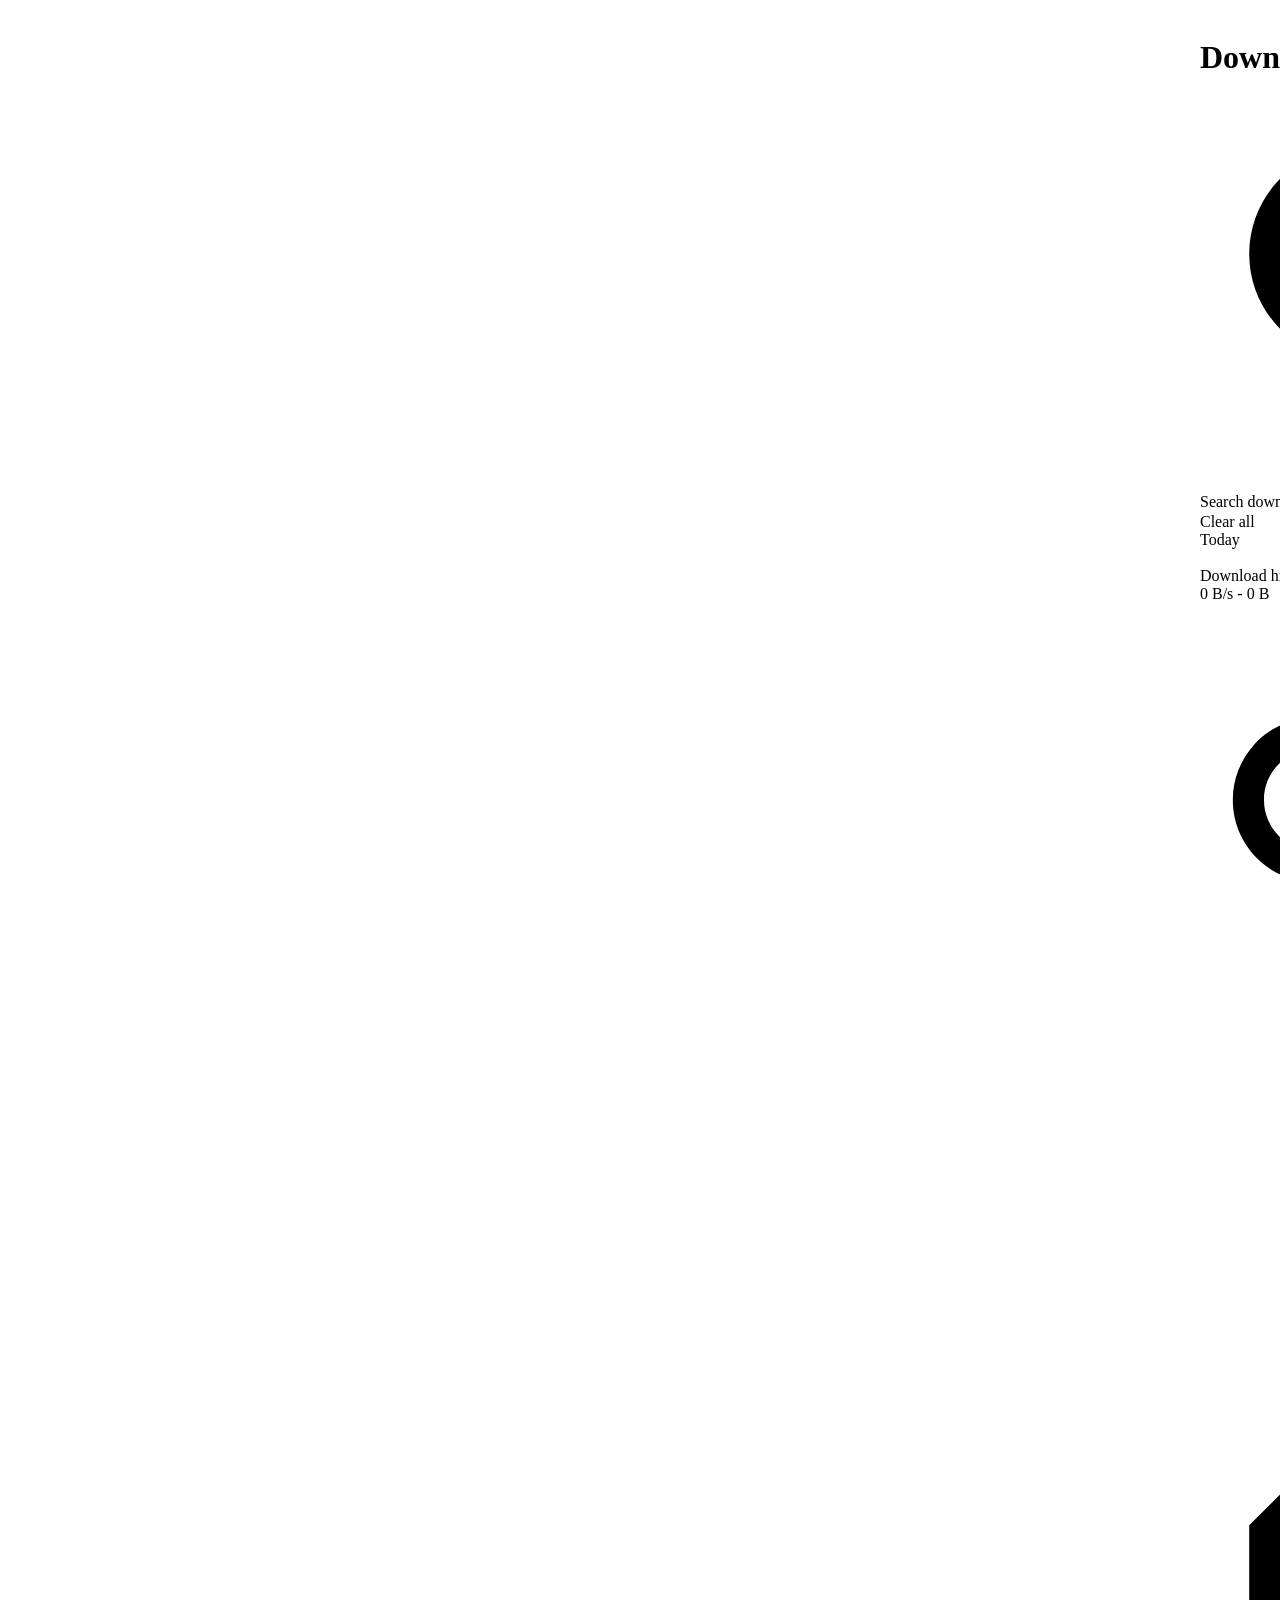
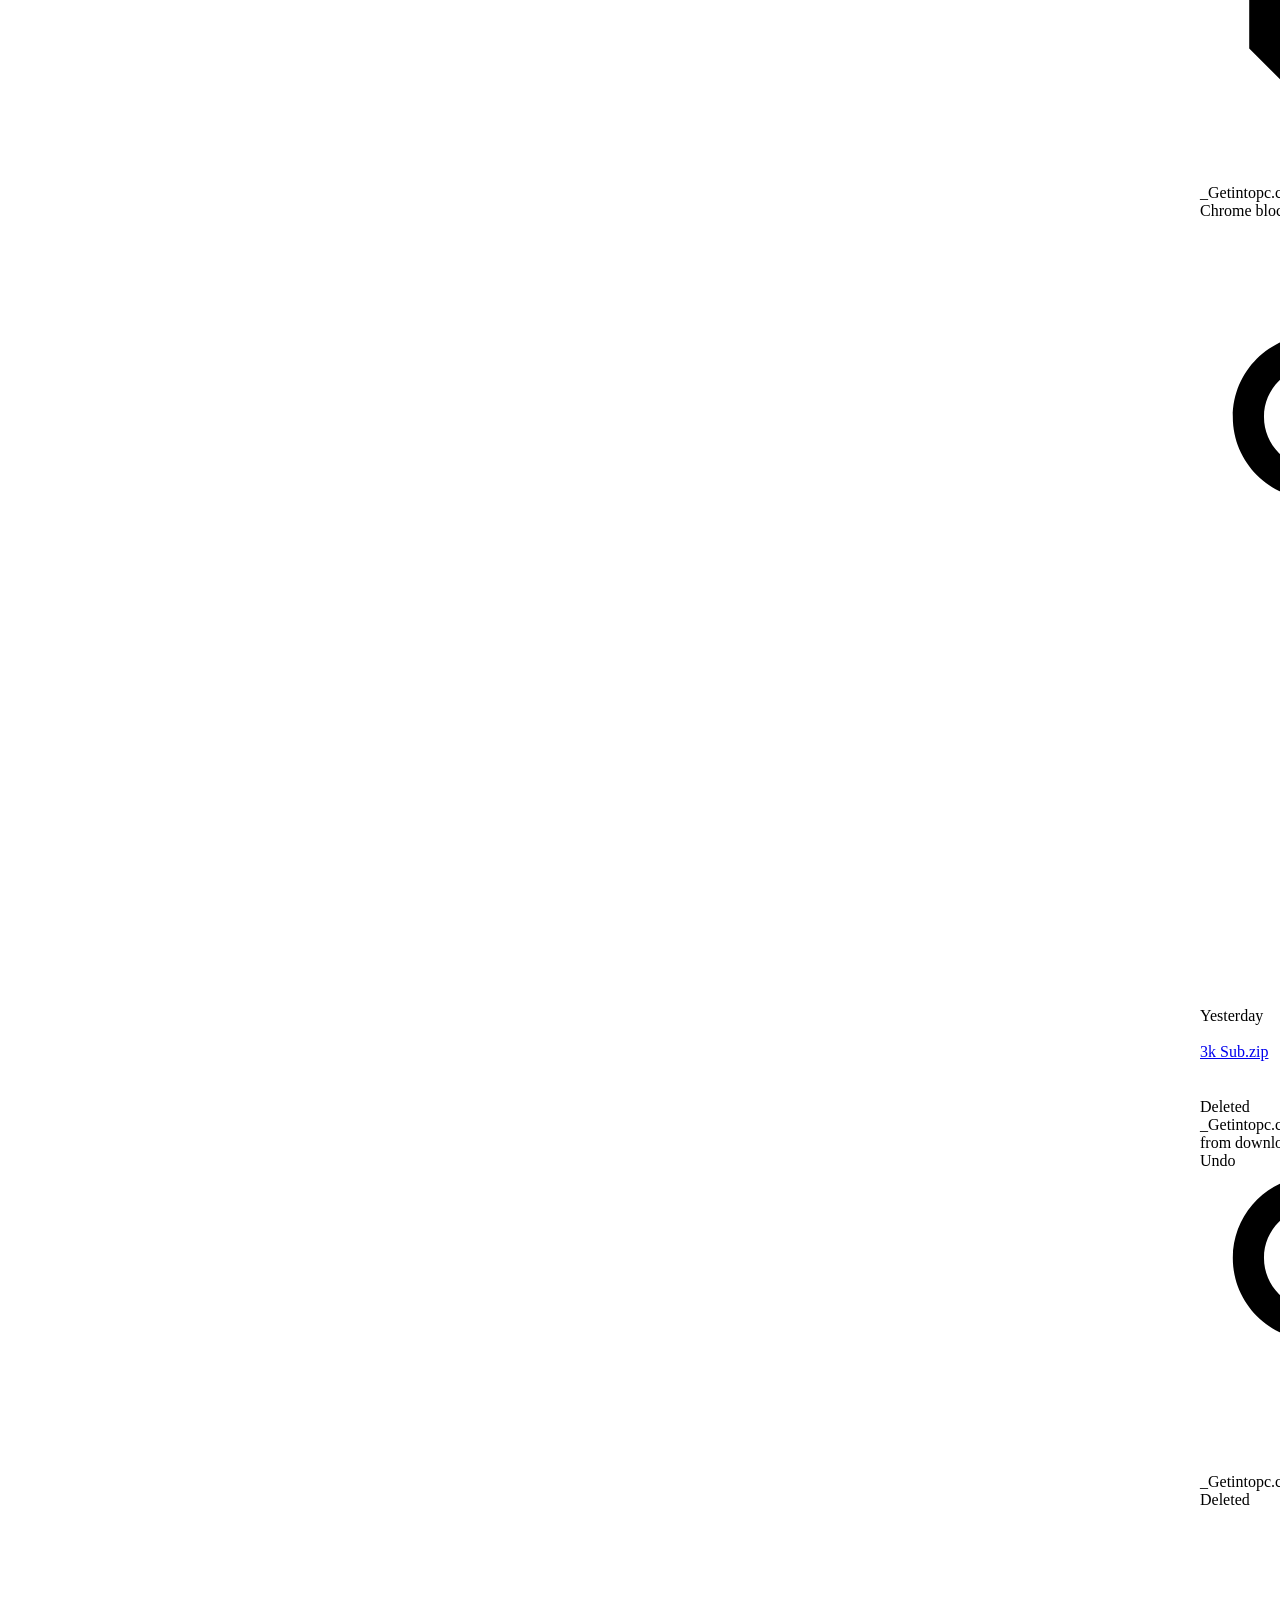
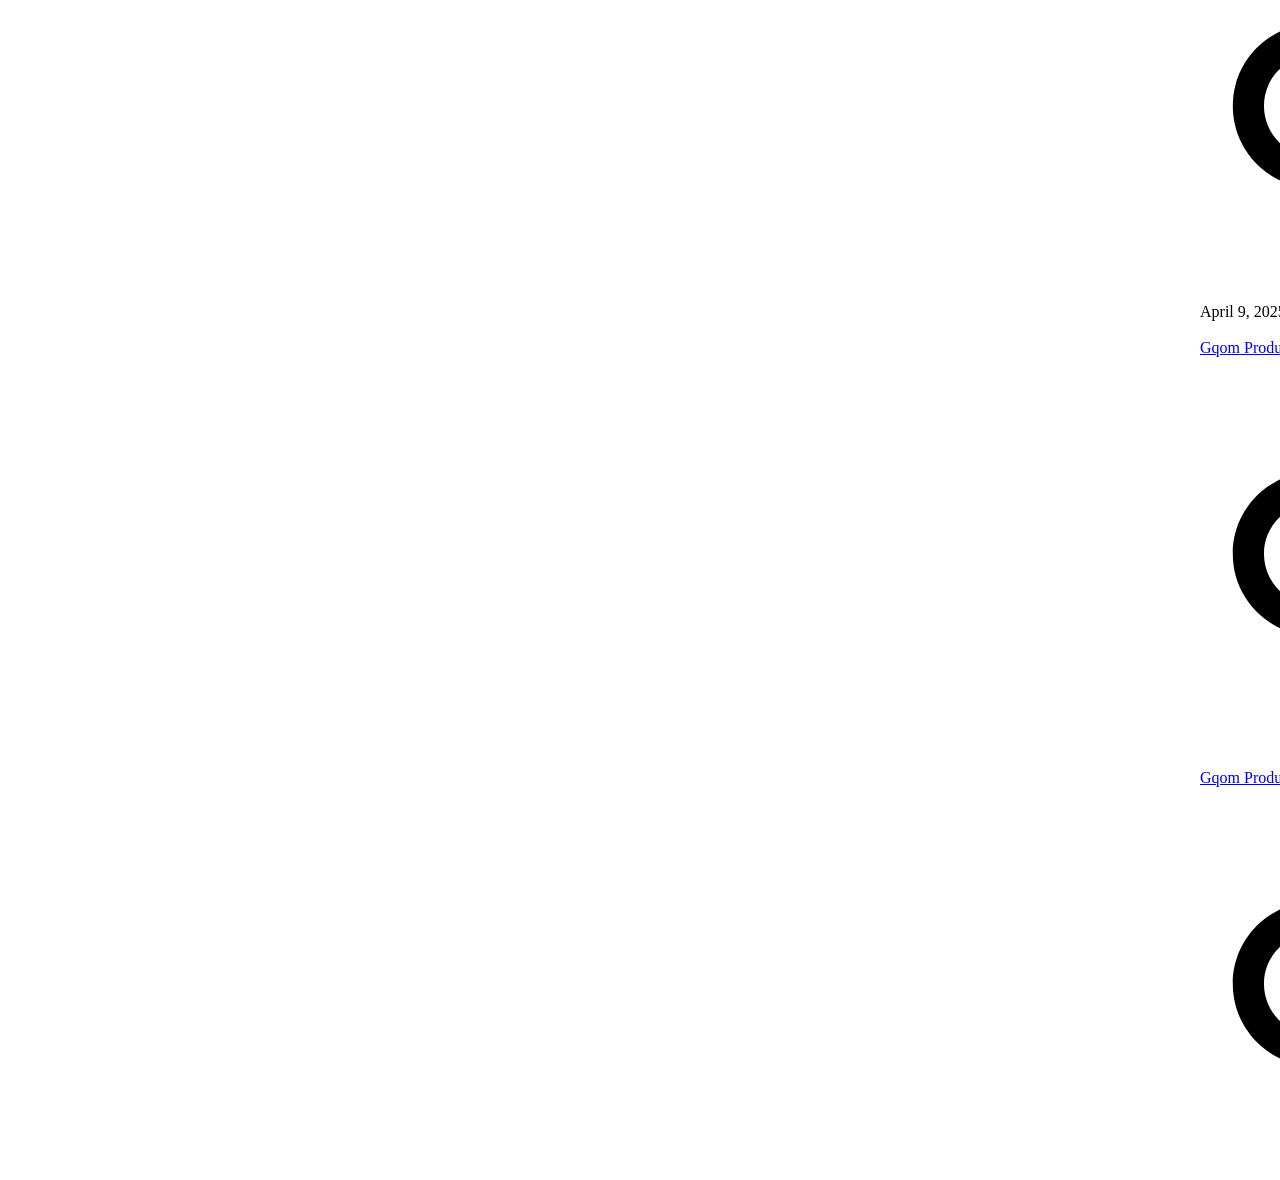
<file: Download history.html>
<!DOCTYPE html>
<!-- saved from url=(0019)chrome://downloads/ -->
<html dir="ltr" lang="en" class=""><head><meta http-equiv="Content-Type" content="text/html; charset=UTF-8">
  
  <meta name="color-scheme" content="light dark">
  <!--<base href="chrome://downloads">--><base href=".">
  <title>Download history</title>
  <link rel="stylesheet" href="chrome://resources/css/md_colors.css">
  <style>
    html {
      /* Remove 300ms delay for 'click' event, when using touch interface. */
      touch-action: manipulation;
    }

    @media (prefers-color-scheme: dark) {
      html {
        background: var(--md-background-color);
      }
    }

    html:not(.loading),
    body {
      height: 100%;
    }

    body {
      display: flex;
      margin: 0;
    }
  </style>
<cr-iconset name="downloads" size="24"><template shadowrootmode="open"><!---->
<svg id="baseSvg" xmlns="http://www.w3.org/2000/svg" preserveAspectRatio="xMidYMid meet" focusable="false" style="pointer-events: none; display: block; width: 100%; height: 100%;" viewBox="0 0 24 24">
 </svg>
<slot></slot>
</template>
  <svg>
    <defs>
      
      <g id="dangerous">
        <path d="M 8.25 21 L 3 15.75 L 3 8.25 L 8.25 3 L 15.75 3 L 21 8.25 L 21 15.75 L 15.75 21 Z M 9.148438 16.25 L 12 13.398438 L 14.851562 16.25 L 16.25 14.851562 L 13.398438 12 L 16.25 9.148438 L 14.851562 7.75 L 12 10.601562 L 9.148438 7.75 L 7.75 9.148438 L 10.601562 12 L 7.75 14.851562 Z M 9.148438 16.25">
        </path>
      </g>
      <g id="shield">
        <path fill="#0b57d0" fill-opacity="1" fill-rule="nonzero" d="M12 22.210938c-2.375-.597657-4.335938-1.949219-5.882812-4.066407-1.546876-2.113281-2.320313-4.460937-2.320313-7.042969V4.859375L12 1.789062l8.203125 3.070313v6.242187c0 2.582032-.773437 4.929688-2.320313 7.042969C16.335938 20.261719 14.375 21.613281 12 22.210938Zm0-2.375c1.589844-.527344 2.917969-1.511719 3.992188-2.964844C17.066406 15.421875 17.695312 13.796875 17.878906 12H12V4.207031L6.070312 6.433594v5.117187c0 .125.019532.273438.050782.449219H12Zm0 0">
        </path>
      </g>
      <g id="link">
        <path d="M3.9 12c0-1.71 1.39-3.1 3.1-3.1h4V7H7c-2.76 0-5 2.24-5 5s2.24 5 5 5h4v-1.9H7c-1.71 0-3.1-1.39-3.1-3.1zM8 13h8v-2H8v2zm9-6h-4v1.9h4c1.71 0 3.1 1.39 3.1 3.1s-1.39 3.1-3.1 3.1h-4V17h4c2.76 0 5-2.24 5-5s-2.24-5-5-5z">
        </path>
      </g>
    </defs>
  </svg>
</cr-iconset><cr-iconset name="downloads-internal" size="24"><template shadowrootmode="open"><!---->
<svg id="baseSvg" xmlns="http://www.w3.org/2000/svg" preserveAspectRatio="xMidYMid meet" focusable="false" style="pointer-events: none; display: block; width: 100%; height: 100%;" viewBox="0 0 24 24">
 </svg>
<slot></slot>
</template>
  <svg>
    <defs>
      <g id="gshield">
        <path d="M12.102 16.398c1.503 0 2.707-.468 3.601-1.402.895-.937 1.34-2.144 1.34-3.621 0-.207-.012-.395-.035-.563a9.032 9.032 0 0 0-.09-.488h-4.816v1.75h3.011c-.035.496-.289 1.035-.761 1.621-.47.582-1.22.875-2.25.875-.915 0-1.68-.324-2.305-.976a3.269 3.269 0 0 1-.938-2.344c0-.91.313-1.688.938-2.332.625-.64 1.39-.965 2.305-.965.511 0 .937.086 1.285.262.343.172.613.351.804.539l1.36-1.313a5.172 5.172 0 0 0-1.531-.976 4.978 4.978 0 0 0-1.918-.36c-1.43 0-2.645.5-3.645 1.504-1 1-1.5 2.215-1.5 3.641 0 1.426.5 2.64 1.5 3.645 1 1.003 2.215 1.503 3.645 1.503ZM12 22.09a2.224 2.224 0 0 1-.715-.11c-2.277-.757-4.094-2.171-5.453-4.242-1.355-2.066-2.035-4.281-2.035-6.636V6.43c0-.477.137-.907.41-1.29a2.307 2.307 0 0 1 1.07-.824l5.926-2.222a2.347 2.347 0 0 1 1.594 0l5.926 2.222c.441.168.797.446 1.07.825.273.382.41.812.41 1.289v4.672c0 2.355-.68 4.57-2.035 6.636-1.36 2.07-3.176 3.485-5.453 4.242a2.224 2.224 0 0 1-.715.11Zm0 0" style="stroke:none;fill-rule:nonzero;fill:#0b57d0;fill-opacity:1">
        </path>
      </g>
    </defs>
  </svg>
</cr-iconset><cr-iconset name="cr20" size="20"><template shadowrootmode="open"><!---->
<svg id="baseSvg" xmlns="http://www.w3.org/2000/svg" preserveAspectRatio="xMidYMid meet" focusable="false" style="pointer-events: none; display: block; width: 100%; height: 100%;" viewBox="0 0 20 20">
 </svg>
<slot></slot>
</template>
  <svg>
    <defs>
      <!--
      Keep these in sorted order by id="".
      -->
      <g id="block">
        <path fill-rule="evenodd" clip-rule="evenodd" d="M10 0C4.48 0 0 4.48 0 10C0 15.52 4.48 20 10 20C15.52 20 20 15.52 20 10C20 4.48 15.52 0 10 0ZM2 10C2 5.58 5.58 2 10 2C11.85 2 13.55 2.63 14.9 3.69L3.69 14.9C2.63 13.55 2 11.85 2 10ZM5.1 16.31C6.45 17.37 8.15 18 10 18C14.42 18 18 14.42 18 10C18 8.15 17.37 6.45 16.31 5.1L5.1 16.31Z">
        </path>
      </g>
      <g id="cloud-off">
        <path d="M16 18.125L13.875 16H5C3.88889 16 2.94444 15.6111 2.16667 14.8333C1.38889 14.0556 1 13.1111 1 12C1 10.9444 1.36111 10.0347 2.08333 9.27083C2.80556 8.50694 3.6875 8.09028 4.72917 8.02083C4.77083 7.86805 4.8125 7.72222 4.85417 7.58333C4.90972 7.44444 4.97222 7.30555 5.04167 7.16667L1.875 4L2.9375 2.9375L17.0625 17.0625L16 18.125ZM5 14.5H12.375L6.20833 8.33333C6.15278 8.51389 6.09722 8.70139 6.04167 8.89583C6 9.07639 5.95139 9.25694 5.89583 9.4375L4.83333 9.52083C4.16667 9.57639 3.61111 9.84028 3.16667 10.3125C2.72222 10.7708 2.5 11.3333 2.5 12C2.5 12.6944 2.74306 13.2847 3.22917 13.7708C3.71528 14.2569 4.30556 14.5 5 14.5ZM17.5 15.375L16.3958 14.2917C16.7153 14.125 16.9792 13.8819 17.1875 13.5625C17.3958 13.2431 17.5 12.8889 17.5 12.5C17.5 11.9444 17.3056 11.4722 16.9167 11.0833C16.5278 10.6944 16.0556 10.5 15.5 10.5H14.125L14 9.14583C13.9028 8.11806 13.4722 7.25694 12.7083 6.5625C11.9444 5.85417 11.0417 5.5 10 5.5C9.65278 5.5 9.31944 5.54167 9 5.625C8.69444 5.70833 8.39583 5.82639 8.10417 5.97917L7.02083 4.89583C7.46528 4.61806 7.93056 4.40278 8.41667 4.25C8.91667 4.08333 9.44444 4 10 4C11.4306 4 12.6736 4.48611 13.7292 5.45833C14.7847 6.41667 15.375 7.59722 15.5 9C16.4722 9 17.2986 9.34028 17.9792 10.0208C18.6597 10.7014 19 11.5278 19 12.5C19 13.0972 18.8611 13.6458 18.5833 14.1458C18.3194 14.6458 17.9583 15.0556 17.5 15.375Z">
        </path>
      </g>
      <g id="delete">
        <path d="M 5.832031 17.5 C 5.375 17.5 4.984375 17.335938 4.65625 17.011719 C 4.328125 16.683594 4.167969 16.292969 4.167969 15.832031 L 4.167969 5 L 3.332031 5 L 3.332031 3.332031 L 7.5 3.332031 L 7.5 2.5 L 12.5 2.5 L 12.5 3.332031 L 16.667969 3.332031 L 16.667969 5 L 15.832031 5 L 15.832031 15.832031 C 15.832031 16.292969 15.671875 16.683594 15.34375 17.011719 C 15.015625 17.335938 14.625 17.5 14.167969 17.5 Z M 14.167969 5 L 5.832031 5 L 5.832031 15.832031 L 14.167969 15.832031 Z M 7.5 14.167969 L 9.167969 14.167969 L 9.167969 6.667969 L 7.5 6.667969 Z M 10.832031 14.167969 L 12.5 14.167969 L 12.5 6.667969 L 10.832031 6.667969 Z M 5.832031 5 L 5.832031 15.832031 Z M 5.832031 5 ">
        </path>
      </g>
      <g id="domain" viewBox="0 -960 960 960">
        <path d="M96-144v-672h384v144h384v528H96Zm72-72h72v-72h-72v72Zm0-152h72v-72h-72v72Zm0-152h72v-72h-72v72Zm0-152h72v-72h-72v72Zm168 456h72v-72h-72v72Zm0-152h72v-72h-72v72Zm0-152h72v-72h-72v72Zm0-152h72v-72h-72v72Zm144 456h312v-384H480v80h72v72h-72v80h72v72h-72v80Zm168-232v-72h72v72h-72Zm0 152v-72h72v72h-72Z"></path>
      </g>
      <g id="kite">
        <path fill-rule="evenodd" clip-rule="evenodd" d="M4.6327 8.00094L10.3199 2L16 8.00094L10.1848 16.8673C10.0995 16.9873 10.0071 17.1074 9.90047 17.2199C9.42417 17.7225 8.79147 18 8.11611 18C7.44076 18 6.80806 17.7225 6.33175 17.2199C5.85545 16.7173 5.59242 16.0497 5.59242 15.3371C5.59242 14.977 5.46445 14.647 5.22275 14.3919C4.98104 14.1369 4.66825 14.0019 4.32701 14.0019H4V12.6667H4.32701C5.00237 12.6667 5.63507 12.9442 6.11137 13.4468C6.58768 13.9494 6.85071 14.617 6.85071 15.3296C6.85071 15.6896 6.97867 16.0197 7.22038 16.2747C7.46209 16.5298 7.77488 16.6648 8.11611 16.6648C8.45735 16.6648 8.77014 16.5223 9.01185 16.2747C9.02396 16.2601 9.03607 16.246 9.04808 16.2319C9.08541 16.1883 9.12176 16.1458 9.15403 16.0947L9.55213 15.4946L4.6327 8.00094ZM10.3199 13.9371L6.53802 8.17116L10.3199 4.1814L14.0963 8.17103L10.3199 13.9371Z">
        </path>
      </g>
      <g id="menu">
        <path d="M2 4h16v2H2zM2 9h16v2H2zM2 14h16v2H2z"></path>
      </g>
      <g id="password">
        <path d="M5.833 11.667c.458 0 .847-.16 1.167-.479.333-.333.5-.729.5-1.188s-.167-.847-.5-1.167a1.555 1.555 0 0 0-1.167-.5c-.458 0-.854.167-1.188.5A1.588 1.588 0 0 0 4.166 10c0 .458.16.854.479 1.188.333.319.729.479 1.188.479Zm0 3.333c-1.389 0-2.569-.486-3.542-1.458C1.319 12.569.833 11.389.833 10c0-1.389.486-2.569 1.458-3.542C3.264 5.486 4.444 5 5.833 5c.944 0 1.813.243 2.604.729a4.752 4.752 0 0 1 1.833 1.979h7.23c.458 0 .847.167 1.167.5.333.319.5.708.5 1.167v3.958c0 .458-.167.854-.5 1.188A1.588 1.588 0 0 1 17.5 15h-3.75a1.658 1.658 0 0 1-1.188-.479 1.658 1.658 0 0 1-.479-1.188v-1.042H10.27a4.59 4.59 0 0 1-1.813 2A5.1 5.1 0 0 1 5.833 15Zm3.292-4.375h4.625v2.708H15v-1.042a.592.592 0 0 1 .167-.438.623.623 0 0 1 .458-.188c.181 0 .327.063.438.188a.558.558 0 0 1 .188.438v1.042H17.5V9.375H9.125a3.312 3.312 0 0 0-1.167-1.938 3.203 3.203 0 0 0-2.125-.77 3.21 3.21 0 0 0-2.354.979C2.827 8.298 2.5 9.083 2.5 10s.327 1.702.979 2.354a3.21 3.21 0 0 0 2.354.979c.806 0 1.514-.25 2.125-.75.611-.514 1-1.167 1.167-1.958Z"></path>
      </g>
      
  </defs></svg>
</cr-iconset><cr-iconset name="cr" size="24"><template shadowrootmode="open"><!---->
<svg id="baseSvg" xmlns="http://www.w3.org/2000/svg" preserveAspectRatio="xMidYMid meet" focusable="false" style="pointer-events: none; display: block; width: 100%; height: 100%;" viewBox="0 0 24 24">
 </svg>
<slot></slot>
</template>
  <svg>
    <defs>
      <!--
      These icons are copied from Polymer's iron-icons and kept in sorted order.
      -->
      <g id="add">
        <path d="M19 13h-6v6h-2v-6H5v-2h6V5h2v6h6v2z"></path>
      </g>
      <g id="arrow-back">
        <path d="m7.824 13 5.602 5.602L12 20l-8-8 8-8 1.426 1.398L7.824 11H20v2Zm0 0">
        </path>
      </g>
      <g id="arrow-drop-up">
        <path d="M7 14l5-5 5 5z"></path>
      </g>
      <g id="arrow-drop-down">
        <path d="M7 10l5 5 5-5z"></path>
      </g>
      <g id="arrow-forward">
        <path d="M12 4l-1.41 1.41L16.17 11H4v2h12.17l-5.58 5.59L12 20l8-8z">
        </path>
      </g>
      <g id="arrow-right">
        <path d="M10 7l5 5-5 5z"></path>
      </g>
      <g id="cancel">
        <path d="M12 2C6.47 2 2 6.47 2 12s4.47 10 10 10 10-4.47 10-10S17.53 2 12 2zm5 13.59L15.59 17 12 13.41 8.41 17 7 15.59 10.59 12 7 8.41 8.41 7 12 10.59 15.59 7 17 8.41 13.41 12 17 15.59z">
        </path>
      </g>
      <g id="check">
        <path d="M9 16.17L4.83 12l-1.42 1.41L9 19 21 7l-1.41-1.41z"></path>
      </g>
      <g id="check-circle" viewBox="0 -960 960 960">
        <path d="m424-296 282-282-56-56-226 226-114-114-56 56 170 170Zm56 216q-83 0-156-31.5T197-197q-54-54-85.5-127T80-480q0-83 31.5-156T197-763q54-54 127-85.5T480-880q83 0 156 31.5T763-763q54 54 85.5 127T880-480q0 83-31.5 156T763-197q-54 54-127 85.5T480-80Zm0-80q134 0 227-93t93-227q0-134-93-227t-227-93q-134 0-227 93t-93 227q0 134 93 227t227 93Zm0-320Z"></path>
      </g>
      <g id="chevron-left">
        <path d="M15.41 7.41L14 6l-6 6 6 6 1.41-1.41L10.83 12z"></path>
      </g>
      <g id="chevron-right">
        <path d="M10 6L8.59 7.41 13.17 12l-4.58 4.59L10 18l6-6z"></path>
      </g>
      <g id="clear">
        <path d="M19 6.41L17.59 5 12 10.59 6.41 5 5 6.41 10.59 12 5 17.59 6.41 19 12 13.41 17.59 19 19 17.59 13.41 12z">
        </path>
      </g>
      <g id="chrome-product" viewBox="0 -960 960 960">
        <path d="M336-479q0 60 42 102t102 42q60 0 102-42t42-102q0-60-42-102t-102-42q-60 0-102 42t-42 102Zm144 216q11 0 22.5-.5T525-267L427-99q-144-16-237.5-125T96-479q0-43 9.5-84.5T134-645l160 274q28 51 78 79.5T480-263Zm0-432q-71 0-126.5 42T276-545l-98-170q53-71 132.5-109.5T480-863q95 0 179 45t138 123H480Zm356 72q15 35 21.5 71t6.5 73q0 155-100 260.5T509-96l157-275q14-25 22-52t8-56q0-40-15-77t-41-67h196Z">
        </path>
      </g>
      <g id="close">
        <path d="M19 6.41L17.59 5 12 10.59 6.41 5 5 6.41 10.59 12 5 17.59 6.41 19 12 13.41 17.59 19 19 17.59 13.41 12z">
        </path>
      </g>
      <g id="computer">
        <path d="M20 18c1.1 0 1.99-.9 1.99-2L22 6c0-1.1-.9-2-2-2H4c-1.1 0-2 .9-2 2v10c0 1.1.9 2 2 2H0v2h24v-2h-4zM4 6h16v10H4V6z">
        </path>
      </g>
      <g id="create">
        <path d="M3 17.25V21h3.75L17.81 9.94l-3.75-3.75L3 17.25zM20.71 7.04c.39-.39.39-1.02 0-1.41l-2.34-2.34c-.39-.39-1.02-.39-1.41 0l-1.83 1.83 3.75 3.75 1.83-1.83z">
        </path>
      </g>
      <g id="delete" viewBox="0 -960 960 960">
        <path d="M309.37-135.87q-34.48 0-58.74-24.26-24.26-24.26-24.26-58.74v-474.5h-53.5v-83H378.5v-53.5h202.52v53.5h206.11v83h-53.5v474.07q0 35.21-24.26 59.32t-58.74 24.11H309.37Zm341.26-557.5H309.37v474.5h341.26v-474.5ZM379.7-288.24h77.5v-336h-77.5v336Zm123.1 0h77.5v-336h-77.5v336ZM309.37-693.37v474.5-474.5Z">
        </path>
      </g>
      <g id="domain">
        <path d="M12 7V3H2v18h20V7H12zM6 19H4v-2h2v2zm0-4H4v-2h2v2zm0-4H4V9h2v2zm0-4H4V5h2v2zm4 12H8v-2h2v2zm0-4H8v-2h2v2zm0-4H8V9h2v2zm0-4H8V5h2v2zm10 12h-8v-2h2v-2h-2v-2h2v-2h-2V9h8v10zm-2-8h-2v2h2v-2zm0 4h-2v2h2v-2z">
        </path>
      </g>
      <!-- source: https://fonts.google.com/icons?selected=Material+Symbols+Outlined:family_link:FILL@0;wght@0;GRAD@0;opsz@24&icon.size=24&icon.color=%23e8eaed -->
      <g id="kite" viewBox="0 -960 960 960">
        <path d="M390-40q-51 0-90.5-30.5T246-149q-6-23-25-37t-43-14q-16 0-30 6.5T124-175l-61-51q21-26 51.5-40t63.5-14q51 0 91 30t54 79q6 23 25 37t42 14q19 0 34-10t26-25l1-2-276-381q-8-11-11.5-23t-3.5-24q0-16 6-30.5t18-26.5l260-255q11-11 26-17t30-6q15 0 30 6t26 17l260 255q12 12 18 26.5t6 30.5q0 12-3.5 24T825-538L500-88q-18 25-48 36.5T390-40Zm110-185 260-360-260-255-259 256 259 359Zm1-308Z"></path>
        
      </g>
      <g id="error">
        <path d="M12 2C6.48 2 2 6.48 2 12s4.48 10 10 10 10-4.48 10-10S17.52 2 12 2zm1 15h-2v-2h2v2zm0-4h-2V7h2v6z">
        </path>
      </g>
      <g id="error-outline">
        <path d="M11 15h2v2h-2zm0-8h2v6h-2zm.99-5C6.47 2 2 6.48 2 12s4.47 10 9.99 10C17.52 22 22 17.52 22 12S17.52 2 11.99 2zM12 20c-4.42 0-8-3.58-8-8s3.58-8 8-8 8 3.58 8 8-3.58 8-8 8z">
        </path>
      </g>
      <g id="expand-less">
        <path d="M12 8l-6 6 1.41 1.41L12 10.83l4.59 4.58L18 14z"></path>
      </g>
      <g id="expand-more">
        <path d="M16.59 8.59L12 13.17 7.41 8.59 6 10l6 6 6-6z"></path>
      </g>
      <g id="extension">
        <path d="M20.5 11H19V7c0-1.1-.9-2-2-2h-4V3.5C13 2.12 11.88 1 10.5 1S8 2.12 8 3.5V5H4c-1.1 0-1.99.9-1.99 2v3.8H3.5c1.49 0 2.7 1.21 2.7 2.7s-1.21 2.7-2.7 2.7H2V20c0 1.1.9 2 2 2h3.8v-1.5c0-1.49 1.21-2.7 2.7-2.7 1.49 0 2.7 1.21 2.7 2.7V22H17c1.1 0 2-.9 2-2v-4h1.5c1.38 0 2.5-1.12 2.5-2.5S21.88 11 20.5 11z">
        </path>
      </g>
      <g id="file-download" viewBox="0 -960 960 960">
        <path d="M480-336 288-528l51-51 105 105v-342h72v342l105-105 51 51-192 192ZM263.72-192Q234-192 213-213.15T192-264v-72h72v72h432v-72h72v72q0 29.7-21.16 50.85Q725.68-192 695.96-192H263.72Z"></path>
      </g>
      <g id="fullscreen">
        <path d="M7 14H5v5h5v-2H7v-3zm-2-4h2V7h3V5H5v5zm12 7h-3v2h5v-5h-2v3zM14 5v2h3v3h2V5h-5z">
        </path>
      </g>
      <g id="group">
        <path d="M16 11c1.66 0 2.99-1.34 2.99-3S17.66 5 16 5c-1.66 0-3 1.34-3 3s1.34 3 3 3zm-8 0c1.66 0 2.99-1.34 2.99-3S9.66 5 8 5C6.34 5 5 6.34 5 8s1.34 3 3 3zm0 2c-2.33 0-7 1.17-7 3.5V19h14v-2.5c0-2.33-4.67-3.5-7-3.5zm8 0c-.29 0-.62.02-.97.05 1.16.84 1.97 1.97 1.97 3.45V19h6v-2.5c0-2.33-4.67-3.5-7-3.5z">
        </path>
      </g>
      <g id="help-outline">
        <path d="M11 18h2v-2h-2v2zm1-16C6.48 2 2 6.48 2 12s4.48 10 10 10 10-4.48 10-10S17.52 2 12 2zm0 18c-4.41 0-8-3.59-8-8s3.59-8 8-8 8 3.59 8 8-3.59 8-8 8zm0-14c-2.21 0-4 1.79-4 4h2c0-1.1.9-2 2-2s2 .9 2 2c0 2-3 1.75-3 5h2c0-2.25 3-2.5 3-5 0-2.21-1.79-4-4-4z">
        </path>
      </g>
      <g id="history">
        <path d="M12.945312 22.75 C 10.320312 22.75 8.074219 21.839844 6.207031 20.019531 C 4.335938 18.199219 3.359375 15.972656 3.269531 13.34375 L 5.089844 13.34375 C 5.175781 15.472656 5.972656 17.273438 7.480469 18.742188 C 8.988281 20.210938 10.808594 20.945312 12.945312 20.945312 C 15.179688 20.945312 17.070312 20.164062 18.621094 18.601562 C 20.167969 17.039062 20.945312 15.144531 20.945312 12.910156 C 20.945312 10.714844 20.164062 8.855469 18.601562 7.335938 C 17.039062 5.816406 15.15625 5.054688 12.945312 5.054688 C 11.710938 5.054688 10.554688 5.339844 9.480469 5.902344 C 8.402344 6.46875 7.476562 7.226562 6.699219 8.179688 L 9.585938 8.179688 L 9.585938 9.984375 L 3.648438 9.984375 L 3.648438 4.0625 L 5.453125 4.0625 L 5.453125 6.824219 C 6.386719 5.707031 7.503906 4.828125 8.804688 4.199219 C 10.109375 3.566406 11.488281 3.25 12.945312 3.25 C 14.300781 3.25 15.570312 3.503906 16.761719 4.011719 C 17.949219 4.519531 18.988281 5.214844 19.875 6.089844 C 20.761719 6.964844 21.464844 7.992188 21.976562 9.167969 C 22.492188 10.34375 22.75 11.609375 22.75 12.964844 C 22.75 14.316406 22.492188 15.589844 21.976562 16.777344 C 21.464844 17.964844 20.761719 19.003906 19.875 19.882812 C 18.988281 20.765625 17.949219 21.464844 16.761719 21.976562 C 15.570312 22.492188 14.300781 22.75 12.945312 22.75 Z M 16.269531 17.460938 L 12.117188 13.34375 L 12.117188 7.527344 L 13.921875 7.527344 L 13.921875 12.601562 L 17.550781 16.179688 Z M 16.269531 17.460938">
        </path>
      </g>
      <g id="info">
        <path d="M12 2C6.48 2 2 6.48 2 12s4.48 10 10 10 10-4.48 10-10S17.52 2 12 2zm1 15h-2v-6h2v6zm0-8h-2V7h2v2z">
        </path>
      </g>
      <g id="info-outline">
        <path d="M11 17h2v-6h-2v6zm1-15C6.48 2 2 6.48 2 12s4.48 10 10 10 10-4.48 10-10S17.52 2 12 2zm0 18c-4.41 0-8-3.59-8-8s3.59-8 8-8 8 3.59 8 8-3.59 8-8 8zM11 9h2V7h-2v2z">
        </path>
      </g>
      <g id="insert-drive-file">
        <path d="M6 2c-1.1 0-1.99.9-1.99 2L4 20c0 1.1.89 2 1.99 2H18c1.1 0 2-.9 2-2V8l-6-6H6zm7 7V3.5L18.5 9H13z">
        </path>
      </g>
      <g id="location-on">
        <path d="M12 2C8.13 2 5 5.13 5 9c0 5.25 7 13 7 13s7-7.75 7-13c0-3.87-3.13-7-7-7zm0 9.5c-1.38 0-2.5-1.12-2.5-2.5s1.12-2.5 2.5-2.5 2.5 1.12 2.5 2.5-1.12 2.5-2.5 2.5z">
        </path>
      </g>
      <g id="mic">
        <path d="M12 14c1.66 0 2.99-1.34 2.99-3L15 5c0-1.66-1.34-3-3-3S9 3.34 9 5v6c0 1.66 1.34 3 3 3zm5.3-3c0 3-2.54 5.1-5.3 5.1S6.7 14 6.7 11H5c0 3.41 2.72 6.23 6 6.72V21h2v-3.28c3.28-.48 6-3.3 6-6.72h-1.7z">
        </path>
      </g>
      <g id="more-vert">
        <path d="M12 8c1.1 0 2-.9 2-2s-.9-2-2-2-2 .9-2 2 .9 2 2 2zm0 2c-1.1 0-2 .9-2 2s.9 2 2 2 2-.9 2-2-.9-2-2-2zm0 6c-1.1 0-2 .9-2 2s.9 2 2 2 2-.9 2-2-.9-2-2-2z">
        </path>
      </g>
      <g id="open-in-new" viewBox="0 -960 960 960">
        <path d="M216-144q-29.7 0-50.85-21.15Q144-186.3 144-216v-528q0-29.7 21.15-50.85Q186.3-816 216-816h264v72H216v528h528v-264h72v264q0 29.7-21.15 50.85Q773.7-144 744-144H216Zm171-192-51-51 357-357H576v-72h240v240h-72v-117L387-336Z">
        </path>
      </g>
      <g id="person">
        <path d="M12 12c2.21 0 4-1.79 4-4s-1.79-4-4-4-4 1.79-4 4 1.79 4 4 4zm0 2c-2.67 0-8 1.34-8 4v2h16v-2c0-2.66-5.33-4-8-4z">
        </path>
      </g>
      <g id="phonelink">
        <path d="M4 6h18V4H4c-1.1 0-2 .9-2 2v11H0v3h14v-3H4V6zm19 2h-6c-.55 0-1 .45-1 1v10c0 .55.45 1 1 1h6c.55 0 1-.45 1-1V9c0-.55-.45-1-1-1zm-1 9h-4v-7h4v7z">
        </path>
      </g>
      <g id="print">
        <path d="M19 8H5c-1.66 0-3 1.34-3 3v6h4v4h12v-4h4v-6c0-1.66-1.34-3-3-3zm-3 11H8v-5h8v5zm3-7c-.55 0-1-.45-1-1s.45-1 1-1 1 .45 1 1-.45 1-1 1zm-1-9H6v4h12V3z">
        </path>
      </g>
      <g id="schedule">
        <path d="M11.99 2C6.47 2 2 6.48 2 12s4.47 10 9.99 10C17.52 22 22 17.52 22 12S17.52 2 11.99 2zM12 20c-4.42 0-8-3.58-8-8s3.58-8 8-8 8 3.58 8 8-3.58 8-8 8zm.5-13H11v6l5.25 3.15.75-1.23-4.5-2.67z">
        </path>
      </g>
      <g id="search">
        <path d="M15.5 14h-.79l-.28-.27C15.41 12.59 16 11.11 16 9.5 16 5.91 13.09 3 9.5 3S3 5.91 3 9.5 5.91 16 9.5 16c1.61 0 3.09-.59 4.23-1.57l.27.28v.79l5 4.99L20.49 19l-4.99-5zm-6 0C7.01 14 5 11.99 5 9.5S7.01 5 9.5 5 14 7.01 14 9.5 11.99 14 9.5 14z">
        </path>
      </g>
      <g id="security">
        <path d="M12 1L3 5v6c0 5.55 3.84 10.74 9 12 5.16-1.26 9-6.45 9-12V5l-9-4zm0 10.99h7c-.53 4.12-3.28 7.79-7 8.94V12H5V6.3l7-3.11v8.8z">
        </path>
      </g>
      <!-- The <g> IDs are exposed as global variables in Vulcanized mode, which
        conflicts with the "settings" namespace of MD Settings. Using an "_icon"
        suffix prevents the naming conflict. -->
      <g id="settings_icon">
        <path d="M19.43 12.98c.04-.32.07-.64.07-.98s-.03-.66-.07-.98l2.11-1.65c.19-.15.24-.42.12-.64l-2-3.46c-.12-.22-.39-.3-.61-.22l-2.49 1c-.52-.4-1.08-.73-1.69-.98l-.38-2.65C14.46 2.18 14.25 2 14 2h-4c-.25 0-.46.18-.49.42l-.38 2.65c-.61.25-1.17.59-1.69.98l-2.49-1c-.23-.09-.49 0-.61.22l-2 3.46c-.13.22-.07.49.12.64l2.11 1.65c-.04.32-.07.65-.07.98s.03.66.07.98l-2.11 1.65c-.19.15-.24.42-.12.64l2 3.46c.12.22.39.3.61.22l2.49-1c.52.4 1.08.73 1.69.98l.38 2.65c.03.24.24.42.49.42h4c.25 0 .46-.18.49-.42l.38-2.65c.61-.25 1.17-.59 1.69-.98l2.49 1c.23.09.49 0 .61-.22l2-3.46c.12-.22.07-.49-.12-.64l-2.11-1.65zM12 15.5c-1.93 0-3.5-1.57-3.5-3.5s1.57-3.5 3.5-3.5 3.5 1.57 3.5 3.5-1.57 3.5-3.5 3.5z">
        </path>
      </g>
      <g id="star">
        <path d="M12 17.27L18.18 21l-1.64-7.03L22 9.24l-7.19-.61L12 2 9.19 8.63 2 9.24l5.46 4.73L5.82 21z">
        </path>
      </g>
      <g id="sync" viewBox="0 -960 960 960">
        <path d="M216-192v-72h74q-45-40-71.5-95.5T192-480q0-101 61-177.5T408-758v75q-63 23-103.5 77.5T264-480q0 48 19.5 89t52.5 70v-63h72v192H216Zm336-10v-75q63-23 103.5-77.5T696-480q0-48-19.5-89T624-639v63h-72v-192h192v72h-74q45 40 71.5 95.5T768-480q0 101-61 177.5T552-202Z">
        </path>
      </g>
      <g id="thumbs-down">
        <path d="M6 3h11v13l-7 7-1.25-1.25a1.454 1.454 0 0 1-.3-.475c-.067-.2-.1-.392-.1-.575v-.35L9.45 16H3c-.533 0-1-.2-1.4-.6-.4-.4-.6-.867-.6-1.4v-2c0-.117.017-.242.05-.375s.067-.258.1-.375l3-7.05c.15-.333.4-.617.75-.85C5.25 3.117 5.617 3 6 3Zm9 2H6l-3 7v2h9l-1.35 5.5L15 15.15V5Zm0 10.15V5v10.15Zm2 .85v-2h3V5h-3V3h5v13h-5Z">
        </path>
      </g>
      <g id="thumbs-down-filled">
        <path d="M6 3h10v13l-7 7-1.25-1.25a1.336 1.336 0 0 1-.29-.477 1.66 1.66 0 0 1-.108-.574v-.347L8.449 16H3c-.535 0-1-.2-1.398-.602C1.199 15 1 14.535 1 14v-2c0-.117.012-.242.04-.375.022-.133.062-.258.108-.375l3-7.05c.153-.333.403-.618.75-.848A1.957 1.957 0 0 1 6 3Zm12 13V3h4v13Zm0 0">
        </path>
      </g>
      <g id="thumbs-up">
        <path d="M18 21H7V8l7-7 1.25 1.25c.117.117.208.275.275.475.083.2.125.392.125.575v.35L14.55 8H21c.533 0 1 .2 1.4.6.4.4.6.867.6 1.4v2c0 .117-.017.242-.05.375s-.067.258-.1.375l-3 7.05c-.15.333-.4.617-.75.85-.35.233-.717.35-1.1.35Zm-9-2h9l3-7v-2h-9l1.35-5.5L9 8.85V19ZM9 8.85V19 8.85ZM7 8v2H4v9h3v2H2V8h5Z">
        </path>
      </g>
      <g id="thumbs-up-filled">
        <path d="M18 21H8V8l7-7 1.25 1.25c.117.117.21.273.29.477.073.199.108.39.108.574v.347L15.551 8H21c.535 0 1 .2 1.398.602C22.801 9 23 9.465 23 10v2c0 .117-.012.242-.04.375a1.897 1.897 0 0 1-.108.375l-3 7.05a2.037 2.037 0 0 1-.75.848A1.957 1.957 0 0 1 18 21ZM6 8v13H2V8Zm0 0">
      </path></g>
      <g id="videocam" viewBox="0 -960 960 960">
        <path d="M216-192q-29 0-50.5-21.5T144-264v-432q0-29.7 21.5-50.85Q187-768 216-768h432q29.7 0 50.85 21.15Q720-725.7 720-696v168l144-144v384L720-432v168q0 29-21.15 50.5T648-192H216Zm0-72h432v-432H216v432Zm0 0v-432 432Z">
        </path>
      </g>
      <g id="warning">
        <path d="M1 21h22L12 2 1 21zm12-3h-2v-2h2v2zm0-4h-2v-4h2v4z"></path>
      </g>
    </defs>
  </svg>
</cr-iconset></head>
<body>
  <downloads-manager><template shadowrootmode="open"><!----><!--_html_template_start_-->
<downloads-toolbar id="toolbar" role="none"><template shadowrootmode="open"><!----><!--_html_template_start_-->
<cr-toolbar id="toolbar" page-name="Download history" autofocus="" always-show-logo="" search-prompt="Search download history" clear-label="Clear search"><template shadowrootmode="open"><!---->
<div id="leftContent">
  <div id="leftSpacer">
    <!--?lit$3598524246$-->
    <slot name="product-logo">
      <picture>
        <source media="(prefers-color-scheme: dark)" srcset="//resources/images/chrome_logo_dark.svg">
        <img id="product-logo" srcset="chrome://theme/current-channel-logo@1x 1x,
                    chrome://theme/current-channel-logo@2x 2x" role="presentation">
      </picture>
    </slot>
    <h1><!--?lit$3598524246$-->Download history</h1>
  </div>
</div>

<div id="centeredContent">
  <cr-toolbar-search-field id="search" label="Search download history" clear-label="Clear search" autofocus="" icon-override="" input-aria-description=""><template shadowrootmode="open"><!---->
<div id="background"></div>
<div id="stateBackground"></div>
<div id="content">
  <!--?lit$3598524246$-->
    <cr-icon-button id="icon" suppress-rtl-flip="" iron-icon="cr:search" title="Search download history" tabindex="-1" aria-hidden="true" role="button" aria-disabled="false"><template shadowrootmode="open"><!---->
<div id="icon">
  <div id="maskedImage"></div>
<cr-icon><template shadowrootmode="open"><svg id="baseSvg" xmlns="http://www.w3.org/2000/svg" preserveAspectRatio="xMidYMid meet" focusable="false" style="pointer-events: none; display: block; width: 100%; height: 100%;" viewBox="0 0 24 24" class="cr-iconset-svg-icon_" role="none">
 <g>
        <path d="M15.5 14h-.79l-.28-.27C15.41 12.59 16 11.11 16 9.5 16 5.91 13.09 3 9.5 3S3 5.91 3 9.5 5.91 16 9.5 16c1.61 0 3.09-.59 4.23-1.57l.27.28v.79l5 4.99L20.49 19l-4.99-5zm-6 0C7.01 14 5 11.99 5 9.5S7.01 5 9.5 5 14 7.01 14 9.5 11.99 14 9.5 14z">
        </path>
      </g></svg><!----></template></cr-icon></div></template>
  </cr-icon-button>
  <div id="searchTerm">
    <label id="prompt" for="searchInput" aria-hidden="true">
      <!--?lit$3598524246$-->Search download history
    </label>
    <input id="searchInput" aria-labelledby="prompt" autocapitalize="off" autocomplete="off" type="search" spellcheck="false" aria-description="" autofocus="">
  </div>
  <!--?lit$3598524246$-->
</div></template>
  </cr-toolbar-search-field>
</div>

<div id="rightContent">
  <div id="rightSpacer">
    <slot></slot>
  </div>
</div></template>
  <cr-button id="clearAll" role="button" tabindex="0" aria-disabled="false"><template shadowrootmode="open"><!---->
<div id="background"></div>
<slot id="prefixIcon" name="prefix-icon">
</slot>
<span id="content"><slot></slot></span>
<slot id="suffixIcon" name="suffix-icon">
</slot>
<div id="hoverBackground" part="hoverBackground"></div></template>
    Clear all
  </cr-button>
</cr-toolbar>
<!--_html_template_end_--></template>
</downloads-toolbar>
<div id="drop-shadow" class="cr-container-shadow"></div>
<div id="mainContainer">
  <managed-footnote managed-by-icon_=""><template shadowrootmode="open"><!----><!--?lit$3598524246$--><!--?--></template></managed-footnote>
  <cr-infinite-list id="downloadsList" role="grid" aria-rowcount="17"><template shadowrootmode="open"><!----><slot></slot></template>
  <!----><cr-lazy-list id="list" chunk-size="0" style="--list-item-size: 100px; --chunk-height: 0px;"><template shadowrootmode="open"><!----><div id="container" style="height: 2167.5px;"><slot id="slot"></slot></div></template>
        <!----><!---->
  
        <downloads-item tabindex="0" aria-rowindex="1" id="frb0" role="row" class="no-outline"><template shadowrootmode="open"><!----><!--_html_template_start_-->
<div id="date" role="heading" aria-level="2"><!--?lit$3598524246$-->Today</div>

<div id="content" focus-row-container="" class="is-active show-progress focus-row-active">
  <div id="main-content">
    <div id="file-icon-wrapper" class="icon-wrapper" role="img" aria-label="" aria-hidden="true">
      <img class="icon" id="file-icon" alt="" icon-color="" src="chrome://fileicon/?path=C%3A%5CUsers%5CHuawei%5CPOE+part+1%5CDownload+history.html&amp;scale=1x">
      <cr-icon class="icon" icon-color="" hidden=""><template shadowrootmode="open"><!----></template>
      </cr-icon>
    </div>

    <div id="details">
      <div id="title-area" role="gridcell"><!--
        Can't have any line breaks.
        --><a is="action-link" id="file-link" focus-row-control="" focus-type="fileLink" title="Download history.html" hidden="" tabindex="0" role="link" href="chrome://downloads/"><!-- No line break
          --><!--?lit$3598524246$-->Download history.html<!-- No line break
        --></a><!--
        Before #name.
        --><span id="name" title="Download history.html"><!-- No line break
          --><!--?lit$3598524246$-->Download history.html</span>
        <span id="tag"><!--?lit$3598524246$--></span>
      </div>

      <div role="gridcell">
        <div id="referrer-url" hidden="">
          <!-- Text populated dynamically -->
        </div>
        <a id="url" target="_blank" focus-row-control="" focus-type="url" hidden="" tabindex="0" href="chrome://downloads/"><!--?lit$3598524246$-->chrome://downloads</a>
      </div>

      <div class="description" role="gridcell" description-color="">
        <!--?lit$3598524246$-->0 B/s - 0 B
      </div>

      <div class="description" role="gridcell" hidden="">
        Scanning for malware…
      </div>

      <!--?lit$3598524246$-->
        <div role="gridcell">
          <cr-progress id="progress" indeterminate="" role="progressbar" aria-valuemin="0" aria-valuemax="100" aria-disabled="false"><template shadowrootmode="open"><!---->
    <div id="progressContainer">
      <div id="primaryProgress" style="transform: scaleX(0);"></div>
    </div></template>
          </cr-progress>
        </div>

      <div id="safe" class="controls">
        <span role="gridcell" hidden="">
          <cr-button id="deepScan" class="action-button" focus-row-control="" focus-type="open" role="button" tabindex="0" aria-disabled="false"><template shadowrootmode="open"><!---->
<div id="background"></div>
<slot id="prefixIcon" name="prefix-icon">
</slot>
<span id="content"><slot></slot></span>
<slot id="suffixIcon" name="suffix-icon">
</slot>
<div id="hoverBackground" part="hoverBackground"></div></template>
            <!--?lit$3598524246$-->
          </cr-button>
        </span>
      </div>
      <div id="controlled-by"></div>
    </div>
    <div class="more-options">
      <!-- Menu and/or quick action(s). -->
      <div role="gridcell" id="action-icon-buttons">
        <cr-icon-button id="copy-download-link" iron-icon="downloads:link" title="Copy download link" aria-label="Copy download link" focus-row-control="" focus-type="copyDownloadLink" role="button" tabindex="0" aria-disabled="false"><template shadowrootmode="open"><!---->
<div id="icon">
  <div id="maskedImage"></div>
<cr-icon><template shadowrootmode="open"><svg id="baseSvg" xmlns="http://www.w3.org/2000/svg" preserveAspectRatio="xMidYMid meet" focusable="false" style="pointer-events: none; display: block; width: 100%; height: 100%;" viewBox="0 0 24 24" class="cr-iconset-svg-icon_" role="none">
 <g>
        <path d="M3.9 12c0-1.71 1.39-3.1 3.1-3.1h4V7H7c-2.76 0-5 2.24-5 5s2.24 5 5 5h4v-1.9H7c-1.71 0-3.1-1.39-3.1-3.1zM8 13h8v-2H8v2zm9-6h-4v1.9h4c1.71 0 3.1 1.39 3.1 3.1s-1.39 3.1-3.1 3.1h-4V17h4c2.76 0 5-2.24 5-5s-2.24-5-5-5z">
        </path>
      </g></svg><!----></template></cr-icon></div></template>
        </cr-icon-button>
        <cr-icon-button id="more-actions" iron-icon="cr:more-vert" class="dropdown-trigger" title="More actions" aria-haspopup="menu" focus-row-control="" focus-type="actionMenuButton" role="button" tabindex="0" aria-disabled="false"><template shadowrootmode="open"><!---->
<div id="icon">
  <div id="maskedImage"></div>
<cr-icon><template shadowrootmode="open"><svg id="baseSvg" xmlns="http://www.w3.org/2000/svg" preserveAspectRatio="xMidYMid meet" focusable="false" style="pointer-events: none; display: block; width: 100%; height: 100%;" viewBox="0 0 24 24" class="cr-iconset-svg-icon_" role="none">
 <g>
        <path d="M12 8c1.1 0 2-.9 2-2s-.9-2-2-2-2 .9-2 2 .9 2 2 2zm0 2c-1.1 0-2 .9-2 2s.9 2 2 2 2-.9 2-2-.9-2-2-2zm0 6c-1.1 0-2 .9-2 2s.9 2 2 2 2-.9 2-2-.9-2-2-2z">
        </path>
      </g></svg><!----></template></cr-icon></div><cr-ripple id="ink"><template shadowrootmode="open"><!----></template></cr-ripple></template>
        </cr-icon-button>
        <cr-icon-button id="quick-show-in-folder" class="icon-folder-open" focus-row-control="" focus-type="quickShow" hidden="" title="Show in folder" aria-label="Show in folder" role="button" tabindex="0" aria-disabled="false"><template shadowrootmode="open"><!---->
<div id="icon">
  <div id="maskedImage"></div>
</div></template>
        </cr-icon-button>
        <cr-icon-button id="quick-remove" class="icon-clear" title="Delete from history" aria-label="Delete from history" focus-row-control="" focus-type="quickRemove" role="button" tabindex="0" aria-disabled="false" hidden=""><template shadowrootmode="open"><!---->
<div id="icon">
  <div id="maskedImage"></div>
</div></template>
        </cr-icon-button>
      </div>
      <cr-action-menu id="more-actions-menu" role-description="Actions"><template shadowrootmode="open"><!---->
<dialog id="dialog" part="dialog" role="application" aria-roledescription="Actions" style="top: 133.016px; left: 801.5px;">
  <div id="wrapper" class="item-wrapper" role="menu" tabindex="-1">
    <slot id="contentNode"></slot>
  </div>
</dialog></template>
        <button class="dropdown-item" id="show-in-folder" hidden="" role="menuitem">
          <!--?lit$3598524246$-->Show in folder
        </button>
        <button class="dropdown-item" id="pause-or-resume" role="menuitem">
          <!--?lit$3598524246$-->Pause
        </button>
        <button class="dropdown-item" id="remove" role="menuitem" hidden="">
          Delete from history
        </button>
        <button class="dropdown-item" id="discard-dangerous" role="menuitem" hidden="">
          Delete from history
        </button>
        <button class="dropdown-item" id="retry" role="menuitem" hidden="">
          Retry
        </button>
        <button class="dropdown-item" id="deep-scan" hidden="" role="menuitem">
          Scan for malware
        </button>
        <button class="dropdown-item" id="bypass-deep-scan" hidden="" role="menuitem">
          <!--?lit$3598524246$-->
        </button>
        <button class="dropdown-item" id="cancel" role="menuitem">
          Cancel
        </button>
        <button class="dropdown-item" id="open-anyway" hidden="" role="menuitem">
          Open anyway
        </button>
        <button class="dropdown-item" id="reviewable-discard-dangerous" hidden="" role="menuitem">
          Discard
        </button>
        <button class="dropdown-item" id="review-dangerous" hidden="" role="menuitem">
          Review
        </button>
        <button class="dropdown-item" id="save-dangerous" role="menuitem" hidden="">
          <!--?lit$3598524246$-->
        </button>
      </cr-action-menu>
      <div id="incognito" title="Downloaded in Incognito" hidden="">
      </div>
    </div>
  </div>
  
    <!--?lit$3598524246$-->
  
</div>
<!--_html_template_end_--></template>
  
  
        </downloads-item><!----><!---->
  
        <downloads-item tabindex="-1" aria-rowindex="2" id="frb1" role="row" class="no-outline"><template shadowrootmode="open"><!----><!--_html_template_start_-->
<div id="date" role="heading" aria-level="2"><!--?lit$3598524246$--></div>

<div id="content" focus-row-container="" class="dangerous">
  <div id="main-content">
    <div id="file-icon-wrapper" class="icon-wrapper" role="img" aria-label="Dangerous download blocked" aria-hidden="false">
      <img class="icon" id="file-icon" alt="" icon-color="red" src="chrome://fileicon/?path=C%3A%5CUsers%5CHuawei%5CDownloads%5C3k+Sub.zip&amp;scale=1x" hidden="">
      <cr-icon class="icon" icon-color="red"><template shadowrootmode="open"><svg id="baseSvg" xmlns="http://www.w3.org/2000/svg" preserveAspectRatio="xMidYMid meet" focusable="false" style="pointer-events: none; display: block; width: 100%; height: 100%;" viewBox="0 0 24 24" class="cr-iconset-svg-icon_">
 <g>
        <path d="M 8.25 21 L 3 15.75 L 3 8.25 L 8.25 3 L 15.75 3 L 21 8.25 L 21 15.75 L 15.75 21 Z M 9.148438 16.25 L 12 13.398438 L 14.851562 16.25 L 16.25 14.851562 L 13.398438 12 L 16.25 9.148438 L 14.851562 7.75 L 12 10.601562 L 9.148438 7.75 L 7.75 9.148438 L 10.601562 12 L 7.75 14.851562 Z M 9.148438 16.25">
        </path>
      </g></svg><!----></template>
      </cr-icon>
    </div>

    <div id="details">
      <div id="title-area" role="gridcell"><!--
        Can't have any line breaks.
        --><a is="action-link" id="file-link" focus-row-control="" focus-type="fileLink" title="_Getintopc.com_LUXONIX.Purity.v1.2.5.WIN.OSX.rar" tabindex="-1" role="link" hidden=""><!-- No line break
          --><!--?lit$3598524246$-->_Getintopc.com_LUXONIX.Purity.v1.2.5.WIN.OSX.rar<!-- No line break
        --></a><!--
        Before #name.
        --><span id="name" title="_Getintopc.com_LUXONIX.Purity.v1.2.5.WIN.OSX.rar"><!-- No line break
          --><!--?lit$3598524246$-->_Getintopc.com_LUXONIX.Purity.v1.2.5.WIN.OSX.rar</span>
        <span id="tag"><!--?lit$3598524246$--></span>
      </div>

      <div role="gridcell">
        <div id="referrer-url" hidden="">
          <!-- Text populated dynamically -->
        </div>
        <a id="url" target="_blank" focus-row-control="" focus-type="url" hidden="" tabindex="-1"><!--?lit$3598524246$-->https://95-216-39-237.top</a>
      </div>

      <div class="description" role="gridcell" description-color="red">
        <!--?lit$3598524246$-->Chrome blocked this download because the file is dangerous
      </div>

      <div class="description" role="gridcell" hidden="">
        Scanning for malware…
      </div>

      <!--?lit$3598524246$-->

      <div id="safe" class="controls" hidden="">
        <span role="gridcell" hidden="">
          <cr-button id="deepScan" class="action-button" focus-row-control="" focus-type="open" role="button" tabindex="-1" aria-disabled="false"><template shadowrootmode="open"><!---->
<div id="background"></div>
<slot id="prefixIcon" name="prefix-icon">
</slot>
<span id="content"><slot></slot></span>
<slot id="suffixIcon" name="suffix-icon">
</slot>
<div id="hoverBackground" part="hoverBackground"></div></template>
            <!--?lit$3598524246$-->
          </cr-button>
        </span>
      </div>
      <div id="controlled-by" hidden=""></div>
    </div>
    <div class="more-options">
      <!-- Menu and/or quick action(s). -->
      <div role="gridcell" id="action-icon-buttons">
        <cr-icon-button id="copy-download-link" iron-icon="downloads:link" title="Copy download link" aria-label="Copy download link" focus-row-control="" focus-type="copyDownloadLink" role="button" tabindex="-1" aria-disabled="false"><template shadowrootmode="open"><!---->
<div id="icon">
  <div id="maskedImage"></div>
<cr-icon><template shadowrootmode="open"><svg id="baseSvg" xmlns="http://www.w3.org/2000/svg" preserveAspectRatio="xMidYMid meet" focusable="false" style="pointer-events: none; display: block; width: 100%; height: 100%;" viewBox="0 0 24 24" class="cr-iconset-svg-icon_" role="none">
 <g>
        <path d="M3.9 12c0-1.71 1.39-3.1 3.1-3.1h4V7H7c-2.76 0-5 2.24-5 5s2.24 5 5 5h4v-1.9H7c-1.71 0-3.1-1.39-3.1-3.1zM8 13h8v-2H8v2zm9-6h-4v1.9h4c1.71 0 3.1 1.39 3.1 3.1s-1.39 3.1-3.1 3.1h-4V17h4c2.76 0 5-2.24 5-5s-2.24-5-5-5z">
        </path>
      </g></svg><!----></template></cr-icon></div></template>
        </cr-icon-button>
        <cr-icon-button id="more-actions" iron-icon="cr:more-vert" class="dropdown-trigger" title="More actions" aria-haspopup="menu" focus-row-control="" focus-type="actionMenuButton" role="button" tabindex="-1" aria-disabled="false"><template shadowrootmode="open"><!---->
<div id="icon">
  <div id="maskedImage"></div>
<cr-icon><template shadowrootmode="open"><svg id="baseSvg" xmlns="http://www.w3.org/2000/svg" preserveAspectRatio="xMidYMid meet" focusable="false" style="pointer-events: none; display: block; width: 100%; height: 100%;" viewBox="0 0 24 24" class="cr-iconset-svg-icon_" role="none">
 <g>
        <path d="M12 8c1.1 0 2-.9 2-2s-.9-2-2-2-2 .9-2 2 .9 2 2 2zm0 2c-1.1 0-2 .9-2 2s.9 2 2 2 2-.9 2-2-.9-2-2-2zm0 6c-1.1 0-2 .9-2 2s.9 2 2 2 2-.9 2-2-.9-2-2-2z">
        </path>
      </g></svg><!----></template></cr-icon></div></template>
        </cr-icon-button>
        <cr-icon-button id="quick-show-in-folder" class="icon-folder-open" focus-row-control="" focus-type="quickShow" title="Show in folder" aria-label="Show in folder" role="button" tabindex="-1" aria-disabled="false" hidden=""><template shadowrootmode="open"><!---->
<div id="icon">
  <div id="maskedImage"></div>
</div></template>
        </cr-icon-button>
        <cr-icon-button id="quick-remove" class="icon-clear" title="Delete from history" aria-label="Delete from history" focus-row-control="" focus-type="quickRemove" role="button" tabindex="-1" aria-disabled="false"><template shadowrootmode="open"><!---->
<div id="icon">
  <div id="maskedImage"></div>
</div><cr-ripple id="ink"><template shadowrootmode="open"><!----></template></cr-ripple></template>
        </cr-icon-button>
      </div>
      <cr-action-menu id="more-actions-menu" role-description="Actions"><template shadowrootmode="open"><!---->
<dialog id="dialog" part="dialog" role="application" aria-roledescription="Actions">
  <div id="wrapper" class="item-wrapper" role="menu" tabindex="-1">
    <slot id="contentNode"></slot>
  </div>
</dialog></template>
        <button class="dropdown-item" id="show-in-folder" role="menuitem" hidden="">
          <!--?lit$3598524246$-->Show in folder
        </button>
        <button class="dropdown-item" id="pause-or-resume" hidden="" role="menuitem">
          <!--?lit$3598524246$-->
        </button>
        <button class="dropdown-item" id="remove" role="menuitem" hidden="">
          Delete from history
        </button>
        <button class="dropdown-item" id="discard-dangerous" role="menuitem">
          Delete from history
        </button>
        <button class="dropdown-item" id="retry" role="menuitem" hidden="">
          Retry
        </button>
        <button class="dropdown-item" id="deep-scan" hidden="" role="menuitem">
          Scan for malware
        </button>
        <button class="dropdown-item" id="bypass-deep-scan" hidden="" role="menuitem">
          <!--?lit$3598524246$-->Download dangerous file
        </button>
        <button class="dropdown-item" id="cancel" hidden="" role="menuitem">
          Cancel
        </button>
        <button class="dropdown-item" id="open-anyway" hidden="" role="menuitem">
          Open anyway
        </button>
        <button class="dropdown-item" id="reviewable-discard-dangerous" hidden="" role="menuitem">
          Discard
        </button>
        <button class="dropdown-item" id="review-dangerous" hidden="" role="menuitem">
          Review
        </button>
        <button class="dropdown-item" id="save-dangerous" role="menuitem">
          <!--?lit$3598524246$-->Download dangerous file
        </button>
      </cr-action-menu>
      <div id="incognito" title="Downloaded in Incognito" hidden="">
      </div>
    </div>
  </div>
  
    <!--?lit$3598524246$-->
  
</div>
<!--_html_template_end_--></template>
  
  
        </downloads-item><!----><!---->
  
        <downloads-item tabindex="-1" aria-rowindex="3" id="frb2" role="row" class="no-outline"><template shadowrootmode="open"><!----><!--_html_template_start_-->
<div id="date" role="heading" aria-level="2"><!--?lit$3598524246$-->Yesterday</div>

<div id="content" focus-row-container="" class="is-active">
  <div id="main-content">
    <div id="file-icon-wrapper" class="icon-wrapper" role="img" aria-label="" aria-hidden="true">
      <img class="icon" id="file-icon" alt="" icon-color="" src="chrome://fileicon/?path=C%3A%5CUsers%5CHuawei%5CDownloads%5C3k+Sub.zip&amp;scale=1x">
      <cr-icon class="icon" icon-color="" hidden=""><template shadowrootmode="open"><!----></template>
      </cr-icon>
    </div>

    <div id="details">
      <div id="title-area" role="gridcell"><!--
        Can't have any line breaks.
        --><a is="action-link" id="file-link" focus-row-control="" focus-type="fileLink" href="https://download2389.mediafire.com/tk5j1iymoekglbPSpiiEVNr2malLa7Bt4Y4GpsAr-7iGFgVr_I7I3uZRZ1-12HLVyfXi4Sxi4uRbpo7rKhPjAxGEMLWcRBKRbPn-BI8hgwNTXsiWkw9Vt9Mw0CL51-bjrfhWAkIn5qr1riAgWpne54CKpr_1Ztps5ATyA8GDwVTo/au1a0kff59ddh1x/3k+Sub.zip" title="3k Sub.zip" tabindex="-1" role="link"><!-- No line break
          --><!--?lit$3598524246$-->3k Sub.zip<!-- No line break
        --></a><!--
        Before #name.
        --><span id="name" title="3k Sub.zip" hidden=""><!-- No line break
          --><!--?lit$3598524246$-->3k Sub.zip</span>
        <span id="tag"><!--?lit$3598524246$--></span>
      </div>

      <div role="gridcell">
        <div id="referrer-url" hidden="">
          <!-- Text populated dynamically -->
        </div>
        <a id="url" target="_blank" focus-row-control="" focus-type="url" hidden="" href="https://download2389.mediafire.com/tk5j1iymoekglbPSpiiEVNr2malLa7Bt4Y4GpsAr-7iGFgVr_I7I3uZRZ1-12HLVyfXi4Sxi4uRbpo7rKhPjAxGEMLWcRBKRbPn-BI8hgwNTXsiWkw9Vt9Mw0CL51-bjrfhWAkIn5qr1riAgWpne54CKpr_1Ztps5ATyA8GDwVTo/au1a0kff59ddh1x/3k+Sub.zip" tabindex="-1"><!--?lit$3598524246$-->https://download2389.mediafire.com</a>
      </div>

      <div class="description" role="gridcell" description-color="" hidden="">
        <!--?lit$3598524246$-->
      </div>

      <div class="description" role="gridcell" hidden="">
        Scanning for malware…
      </div>

      <!--?lit$3598524246$-->

      <div id="safe" class="controls">
        <span role="gridcell" hidden="">
          <cr-button id="deepScan" class="action-button" focus-row-control="" focus-type="open" role="button" tabindex="-1" aria-disabled="false"><template shadowrootmode="open"><!---->
<div id="background"></div>
<slot id="prefixIcon" name="prefix-icon">
</slot>
<span id="content"><slot></slot></span>
<slot id="suffixIcon" name="suffix-icon">
</slot>
<div id="hoverBackground" part="hoverBackground"></div></template>
            <!--?lit$3598524246$-->
          </cr-button>
        </span>
      </div>
      <div id="controlled-by"></div>
    </div>
    <div class="more-options">
      <!-- Menu and/or quick action(s). -->
      <div role="gridcell" id="action-icon-buttons">
        <cr-icon-button id="copy-download-link" iron-icon="downloads:link" title="Copy download link" aria-label="Copy download link" focus-row-control="" focus-type="copyDownloadLink" role="button" tabindex="-1" aria-disabled="false"><template shadowrootmode="open"><!---->
<div id="icon">
  <div id="maskedImage"></div>
<cr-icon><template shadowrootmode="open"><svg id="baseSvg" xmlns="http://www.w3.org/2000/svg" preserveAspectRatio="xMidYMid meet" focusable="false" style="pointer-events: none; display: block; width: 100%; height: 100%;" viewBox="0 0 24 24" class="cr-iconset-svg-icon_" role="none">
 <g>
        <path d="M3.9 12c0-1.71 1.39-3.1 3.1-3.1h4V7H7c-2.76 0-5 2.24-5 5s2.24 5 5 5h4v-1.9H7c-1.71 0-3.1-1.39-3.1-3.1zM8 13h8v-2H8v2zm9-6h-4v1.9h4c1.71 0 3.1 1.39 3.1 3.1s-1.39 3.1-3.1 3.1h-4V17h4c2.76 0 5-2.24 5-5s-2.24-5-5-5z">
        </path>
      </g></svg><!----></template></cr-icon></div></template>
        </cr-icon-button>
        <cr-icon-button id="more-actions" iron-icon="cr:more-vert" class="dropdown-trigger" title="More actions" aria-haspopup="menu" focus-row-control="" focus-type="actionMenuButton" hidden="" role="button" tabindex="-1" aria-disabled="false"><template shadowrootmode="open"><!---->
<div id="icon">
  <div id="maskedImage"></div>
<cr-icon><template shadowrootmode="open"><svg id="baseSvg" xmlns="http://www.w3.org/2000/svg" preserveAspectRatio="xMidYMid meet" focusable="false" style="pointer-events: none; display: block; width: 100%; height: 100%;" viewBox="0 0 24 24" class="cr-iconset-svg-icon_" role="none">
 <g>
        <path d="M12 8c1.1 0 2-.9 2-2s-.9-2-2-2-2 .9-2 2 .9 2 2 2zm0 2c-1.1 0-2 .9-2 2s.9 2 2 2 2-.9 2-2-.9-2-2-2zm0 6c-1.1 0-2 .9-2 2s.9 2 2 2 2-.9 2-2-.9-2-2-2z">
        </path>
      </g></svg><!----></template></cr-icon></div></template>
        </cr-icon-button>
        <cr-icon-button id="quick-show-in-folder" class="icon-folder-open" focus-row-control="" focus-type="quickShow" title="Show in folder" aria-label="Show in folder" role="button" tabindex="-1" aria-disabled="false"><template shadowrootmode="open"><!---->
<div id="icon">
  <div id="maskedImage"></div>
</div></template>
        </cr-icon-button>
        <cr-icon-button id="quick-remove" class="icon-clear" title="Delete from history" aria-label="Delete from history" focus-row-control="" focus-type="quickRemove" role="button" tabindex="-1" aria-disabled="false"><template shadowrootmode="open"><!---->
<div id="icon">
  <div id="maskedImage"></div>
</div><cr-ripple id="ink"><template shadowrootmode="open"><!----></template></cr-ripple></template>
        </cr-icon-button>
      </div>
      <cr-action-menu id="more-actions-menu" role-description="Actions"><template shadowrootmode="open"><!---->
<dialog id="dialog" part="dialog" role="application" aria-roledescription="Actions">
  <div id="wrapper" class="item-wrapper" role="menu" tabindex="-1">
    <slot id="contentNode"></slot>
  </div>
</dialog></template>
        <button class="dropdown-item" id="show-in-folder" role="menuitem">
          <!--?lit$3598524246$-->Show in folder
        </button>
        <button class="dropdown-item" id="pause-or-resume" hidden="" role="menuitem">
          <!--?lit$3598524246$-->
        </button>
        <button class="dropdown-item" id="remove" role="menuitem">
          Delete from history
        </button>
        <button class="dropdown-item" id="discard-dangerous" hidden="" role="menuitem">
          Delete from history
        </button>
        <button class="dropdown-item" id="retry" hidden="" role="menuitem">
          Retry
        </button>
        <button class="dropdown-item" id="deep-scan" hidden="" role="menuitem">
          Scan for malware
        </button>
        <button class="dropdown-item" id="bypass-deep-scan" hidden="" role="menuitem">
          <!--?lit$3598524246$-->
        </button>
        <button class="dropdown-item" id="cancel" hidden="" role="menuitem">
          Cancel
        </button>
        <button class="dropdown-item" id="open-anyway" hidden="" role="menuitem">
          Open anyway
        </button>
        <button class="dropdown-item" id="reviewable-discard-dangerous" hidden="" role="menuitem">
          Discard
        </button>
        <button class="dropdown-item" id="review-dangerous" hidden="" role="menuitem">
          Review
        </button>
        <button class="dropdown-item" id="save-dangerous" hidden="" role="menuitem">
          <!--?lit$3598524246$-->
        </button>
      </cr-action-menu>
      <div id="incognito" title="Downloaded in Incognito" hidden="">
      </div>
    </div>
  </div>
  
    <!--?lit$3598524246$-->
  
</div>
<!--_html_template_end_--></template>
  
  
        </downloads-item><!----><!---->
  
        <downloads-item tabindex="-1" aria-rowindex="4" id="frb3" role="row" class="no-outline"><template shadowrootmode="open"><!----><!--_html_template_start_-->
<div id="date" role="heading" aria-level="2"><!--?lit$3598524246$--></div>

<div id="content" focus-row-container="" class="">
  <div id="main-content">
    <div id="file-icon-wrapper" class="icon-wrapper" role="img" aria-label="" aria-hidden="true">
      <img class="icon" id="file-icon" alt="" icon-color="" src="chrome://fileicon/?path=C%3A%5CUsers%5CHuawei%5CDownloads%5C_Getintopc.com_DMG_Audio_Plugin_Bundle_2.24.2016.rar&amp;scale=1x">
      <cr-icon class="icon" icon-color="" hidden=""><template shadowrootmode="open"><!----></template>
      </cr-icon>
    </div>

    <div id="details">
      <div id="title-area" role="gridcell"><!--
        Can't have any line breaks.
        --><a is="action-link" id="file-link" focus-row-control="" focus-type="fileLink" href="https://78-46-91-132.top/Getintopc.com/DMG_Audio_Plugin_Bundle_2.24.2016.rar?md5=tFDvQ-988dbWkaFzTVmXrA&amp;expires=1746899430" title="_Getintopc.com_DMG_Audio_Plugin_Bundle_2.24.2016.rar" tabindex="-1" role="link" hidden=""><!-- No line break
          --><!--?lit$3598524246$-->_Getintopc.com_DMG_Audio_Plugin_Bundle_2.24.2016.rar<!-- No line break
        --></a><!--
        Before #name.
        --><span id="name" title="_Getintopc.com_DMG_Audio_Plugin_Bundle_2.24.2016.rar"><!-- No line break
          --><!--?lit$3598524246$-->_Getintopc.com_DMG_Audio_Plugin_Bundle_2.24.2016.rar</span>
        <span id="tag"><!--?lit$3598524246$-->Deleted</span>
      </div>

      <div role="gridcell">
        <div id="referrer-url" hidden="">
          <!-- Text populated dynamically -->
        </div>
        <a id="url" target="_blank" focus-row-control="" focus-type="url" hidden="" href="https://78-46-91-132.top/Getintopc.com/DMG_Audio_Plugin_Bundle_2.24.2016.rar?md5=tFDvQ-988dbWkaFzTVmXrA&amp;expires=1746899430" tabindex="-1"><!--?lit$3598524246$-->https://78-46-91-132.top</a>
      </div>

      <div class="description" role="gridcell" description-color="" hidden="">
        <!--?lit$3598524246$-->
      </div>

      <div class="description" role="gridcell" hidden="">
        Scanning for malware…
      </div>

      <!--?lit$3598524246$-->

      <div id="safe" class="controls">
        <span role="gridcell" hidden="">
          <cr-button id="deepScan" class="action-button" focus-row-control="" focus-type="open" role="button" tabindex="-1" aria-disabled="false"><template shadowrootmode="open"><!---->
<div id="background"></div>
<slot id="prefixIcon" name="prefix-icon">
</slot>
<span id="content"><slot></slot></span>
<slot id="suffixIcon" name="suffix-icon">
</slot>
<div id="hoverBackground" part="hoverBackground"></div></template>
            <!--?lit$3598524246$-->
          </cr-button>
        </span>
      </div>
      <div id="controlled-by"></div>
    </div>
    <div class="more-options">
      <!-- Menu and/or quick action(s). -->
      <div role="gridcell" id="action-icon-buttons">
        <cr-icon-button id="copy-download-link" iron-icon="downloads:link" title="Copy download link" aria-label="Copy download link" focus-row-control="" focus-type="copyDownloadLink" role="button" tabindex="-1" aria-disabled="false"><template shadowrootmode="open"><!---->
<div id="icon">
  <div id="maskedImage"></div>
<cr-icon><template shadowrootmode="open"><svg id="baseSvg" xmlns="http://www.w3.org/2000/svg" preserveAspectRatio="xMidYMid meet" focusable="false" style="pointer-events: none; display: block; width: 100%; height: 100%;" viewBox="0 0 24 24" class="cr-iconset-svg-icon_" role="none">
 <g>
        <path d="M3.9 12c0-1.71 1.39-3.1 3.1-3.1h4V7H7c-2.76 0-5 2.24-5 5s2.24 5 5 5h4v-1.9H7c-1.71 0-3.1-1.39-3.1-3.1zM8 13h8v-2H8v2zm9-6h-4v1.9h4c1.71 0 3.1 1.39 3.1 3.1s-1.39 3.1-3.1 3.1h-4V17h4c2.76 0 5-2.24 5-5s-2.24-5-5-5z">
        </path>
      </g></svg><!----></template></cr-icon></div></template>
        </cr-icon-button>
        <cr-icon-button id="more-actions" iron-icon="cr:more-vert" class="dropdown-trigger" title="More actions" aria-haspopup="menu" focus-row-control="" focus-type="actionMenuButton" hidden="" role="button" tabindex="-1" aria-disabled="false"><template shadowrootmode="open"><!---->
<div id="icon">
  <div id="maskedImage"></div>
<cr-icon><template shadowrootmode="open"><svg id="baseSvg" xmlns="http://www.w3.org/2000/svg" preserveAspectRatio="xMidYMid meet" focusable="false" style="pointer-events: none; display: block; width: 100%; height: 100%;" viewBox="0 0 24 24" class="cr-iconset-svg-icon_" role="none">
 <g>
        <path d="M12 8c1.1 0 2-.9 2-2s-.9-2-2-2-2 .9-2 2 .9 2 2 2zm0 2c-1.1 0-2 .9-2 2s.9 2 2 2 2-.9 2-2-.9-2-2-2zm0 6c-1.1 0-2 .9-2 2s.9 2 2 2 2-.9 2-2-.9-2-2-2z">
        </path>
      </g></svg><!----></template></cr-icon></div></template>
        </cr-icon-button>
        <cr-icon-button id="quick-show-in-folder" class="icon-folder-open" focus-row-control="" focus-type="quickShow" title="Show in folder" aria-label="Show in folder" role="button" tabindex="-1" aria-disabled="false" hidden=""><template shadowrootmode="open"><!---->
<div id="icon">
  <div id="maskedImage"></div>
</div></template>
        </cr-icon-button>
        <cr-icon-button id="quick-remove" class="icon-clear" title="Delete from history" aria-label="Delete from history" focus-row-control="" focus-type="quickRemove" role="button" tabindex="-1" aria-disabled="false"><template shadowrootmode="open"><!---->
<div id="icon">
  <div id="maskedImage"></div>
</div></template>
        </cr-icon-button>
      </div>
      <cr-action-menu id="more-actions-menu" role-description="Actions"><template shadowrootmode="open"><!---->
<dialog id="dialog" part="dialog" role="application" aria-roledescription="Actions">
  <div id="wrapper" class="item-wrapper" role="menu" tabindex="-1">
    <slot id="contentNode"></slot>
  </div>
</dialog></template>
        <button class="dropdown-item" id="show-in-folder" role="menuitem" hidden="">
          <!--?lit$3598524246$-->Show in folder
        </button>
        <button class="dropdown-item" id="pause-or-resume" hidden="" role="menuitem">
          <!--?lit$3598524246$-->
        </button>
        <button class="dropdown-item" id="remove" role="menuitem">
          Delete from history
        </button>
        <button class="dropdown-item" id="discard-dangerous" hidden="" role="menuitem">
          Delete from history
        </button>
        <button class="dropdown-item" id="retry" hidden="" role="menuitem">
          Retry
        </button>
        <button class="dropdown-item" id="deep-scan" hidden="" role="menuitem">
          Scan for malware
        </button>
        <button class="dropdown-item" id="bypass-deep-scan" hidden="" role="menuitem">
          <!--?lit$3598524246$-->
        </button>
        <button class="dropdown-item" id="cancel" hidden="" role="menuitem">
          Cancel
        </button>
        <button class="dropdown-item" id="open-anyway" hidden="" role="menuitem">
          Open anyway
        </button>
        <button class="dropdown-item" id="reviewable-discard-dangerous" hidden="" role="menuitem">
          Discard
        </button>
        <button class="dropdown-item" id="review-dangerous" hidden="" role="menuitem">
          Review
        </button>
        <button class="dropdown-item" id="save-dangerous" hidden="" role="menuitem">
          <!--?lit$3598524246$-->
        </button>
      </cr-action-menu>
      <div id="incognito" title="Downloaded in Incognito" hidden="">
      </div>
    </div>
  </div>
  
    <!--?lit$3598524246$-->
  
</div>
<!--_html_template_end_--></template>
  
  
        </downloads-item><!----><!---->
  
        <downloads-item tabindex="-1" aria-rowindex="5" id="frb4" role="row" class="no-outline"><template shadowrootmode="open"><!----><!--_html_template_start_-->
<div id="date" role="heading" aria-level="2"><!--?lit$3598524246$-->April 9, 2025</div>

<div id="content" focus-row-container="" class="is-active">
  <div id="main-content">
    <div id="file-icon-wrapper" class="icon-wrapper" role="img" aria-label="" aria-hidden="true">
      <img class="icon" id="file-icon" alt="" icon-color="" src="chrome://fileicon/?path=C%3A%5CUsers%5CHuawei%5CDownloads%5CGqom+Producers+Corner+Sample+Pack+3+%28+Demo+%29.zip&amp;scale=1x">
      <cr-icon class="icon" icon-color="" hidden=""><template shadowrootmode="open"><!----></template>
      </cr-icon>
    </div>

    <div id="details">
      <div id="title-area" role="gridcell"><!--
        Can't have any line breaks.
        --><a is="action-link" id="file-link" focus-row-control="" focus-type="fileLink" href="https://download2294.mediafire.com/zi0p21q98abgBEAFgrlgoz90U44mVhYef2Qbipx1nr67P-c1MyhOq7IjFHs4CbxBOwFoj7Z8G9zZ9uEoGpnJ7Qk06q8VqnhHphJq0o4c3ZBobTEV88aVk0Q62ITnUIgO7S_u38Gqg5Yq7VVRr7Pw6CX0uCyIgnwkMDpnHQ-eHRKn/i55f486wrifovvu/Gqom+Producer%5C%27s+Corner+Sample+Pack+3+%28+Demo+%29.zip" title="Gqom Producers Corner Sample Pack 3 ( Demo ).zip" tabindex="-1" role="link"><!-- No line break
          --><!--?lit$3598524246$-->Gqom Producers Corner Sample Pack 3 ( Demo ).zip<!-- No line break
        --></a><!--
        Before #name.
        --><span id="name" title="Gqom Producers Corner Sample Pack 3 ( Demo ).zip" hidden=""><!-- No line break
          --><!--?lit$3598524246$-->Gqom Producers Corner Sample Pack 3 ( Demo ).zip</span>
        <span id="tag"><!--?lit$3598524246$--></span>
      </div>

      <div role="gridcell">
        <div id="referrer-url" hidden="">
          <!-- Text populated dynamically -->
        </div>
        <a id="url" target="_blank" focus-row-control="" focus-type="url" hidden="" href="https://download2294.mediafire.com/zi0p21q98abgBEAFgrlgoz90U44mVhYef2Qbipx1nr67P-c1MyhOq7IjFHs4CbxBOwFoj7Z8G9zZ9uEoGpnJ7Qk06q8VqnhHphJq0o4c3ZBobTEV88aVk0Q62ITnUIgO7S_u38Gqg5Yq7VVRr7Pw6CX0uCyIgnwkMDpnHQ-eHRKn/i55f486wrifovvu/Gqom+Producer%5C%27s+Corner+Sample+Pack+3+%28+Demo+%29.zip" tabindex="-1"><!--?lit$3598524246$-->https://download2294.mediafire.com</a>
      </div>

      <div class="description" role="gridcell" description-color="" hidden="">
        <!--?lit$3598524246$-->
      </div>

      <div class="description" role="gridcell" hidden="">
        Scanning for malware…
      </div>

      <!--?lit$3598524246$-->

      <div id="safe" class="controls">
        <span role="gridcell" hidden="">
          <cr-button id="deepScan" class="action-button" focus-row-control="" focus-type="open" role="button" tabindex="-1" aria-disabled="false"><template shadowrootmode="open"><!---->
<div id="background"></div>
<slot id="prefixIcon" name="prefix-icon">
</slot>
<span id="content"><slot></slot></span>
<slot id="suffixIcon" name="suffix-icon">
</slot>
<div id="hoverBackground" part="hoverBackground"></div></template>
            <!--?lit$3598524246$-->
          </cr-button>
        </span>
      </div>
      <div id="controlled-by"></div>
    </div>
    <div class="more-options">
      <!-- Menu and/or quick action(s). -->
      <div role="gridcell" id="action-icon-buttons">
        <cr-icon-button id="copy-download-link" iron-icon="downloads:link" title="Copy download link" aria-label="Copy download link" focus-row-control="" focus-type="copyDownloadLink" role="button" tabindex="-1" aria-disabled="false"><template shadowrootmode="open"><!---->
<div id="icon">
  <div id="maskedImage"></div>
<cr-icon><template shadowrootmode="open"><svg id="baseSvg" xmlns="http://www.w3.org/2000/svg" preserveAspectRatio="xMidYMid meet" focusable="false" style="pointer-events: none; display: block; width: 100%; height: 100%;" viewBox="0 0 24 24" class="cr-iconset-svg-icon_" role="none">
 <g>
        <path d="M3.9 12c0-1.71 1.39-3.1 3.1-3.1h4V7H7c-2.76 0-5 2.24-5 5s2.24 5 5 5h4v-1.9H7c-1.71 0-3.1-1.39-3.1-3.1zM8 13h8v-2H8v2zm9-6h-4v1.9h4c1.71 0 3.1 1.39 3.1 3.1s-1.39 3.1-3.1 3.1h-4V17h4c2.76 0 5-2.24 5-5s-2.24-5-5-5z">
        </path>
      </g></svg><!----></template></cr-icon></div></template>
        </cr-icon-button>
        <cr-icon-button id="more-actions" iron-icon="cr:more-vert" class="dropdown-trigger" title="More actions" aria-haspopup="menu" focus-row-control="" focus-type="actionMenuButton" hidden="" role="button" tabindex="-1" aria-disabled="false"><template shadowrootmode="open"><!---->
<div id="icon">
  <div id="maskedImage"></div>
<cr-icon><template shadowrootmode="open"><svg id="baseSvg" xmlns="http://www.w3.org/2000/svg" preserveAspectRatio="xMidYMid meet" focusable="false" style="pointer-events: none; display: block; width: 100%; height: 100%;" viewBox="0 0 24 24" class="cr-iconset-svg-icon_" role="none">
 <g>
        <path d="M12 8c1.1 0 2-.9 2-2s-.9-2-2-2-2 .9-2 2 .9 2 2 2zm0 2c-1.1 0-2 .9-2 2s.9 2 2 2 2-.9 2-2-.9-2-2-2zm0 6c-1.1 0-2 .9-2 2s.9 2 2 2 2-.9 2-2-.9-2-2-2z">
        </path>
      </g></svg><!----></template></cr-icon></div></template>
        </cr-icon-button>
        <cr-icon-button id="quick-show-in-folder" class="icon-folder-open" focus-row-control="" focus-type="quickShow" title="Show in folder" aria-label="Show in folder" role="button" tabindex="-1" aria-disabled="false"><template shadowrootmode="open"><!---->
<div id="icon">
  <div id="maskedImage"></div>
</div></template>
        </cr-icon-button>
        <cr-icon-button id="quick-remove" class="icon-clear" title="Delete from history" aria-label="Delete from history" focus-row-control="" focus-type="quickRemove" role="button" tabindex="-1" aria-disabled="false"><template shadowrootmode="open"><!---->
<div id="icon">
  <div id="maskedImage"></div>
</div></template>
        </cr-icon-button>
      </div>
      <cr-action-menu id="more-actions-menu" role-description="Actions"><template shadowrootmode="open"><!---->
<dialog id="dialog" part="dialog" role="application" aria-roledescription="Actions">
  <div id="wrapper" class="item-wrapper" role="menu" tabindex="-1">
    <slot id="contentNode"></slot>
  </div>
</dialog></template>
        <button class="dropdown-item" id="show-in-folder" role="menuitem">
          <!--?lit$3598524246$-->Show in folder
        </button>
        <button class="dropdown-item" id="pause-or-resume" hidden="" role="menuitem">
          <!--?lit$3598524246$-->
        </button>
        <button class="dropdown-item" id="remove" role="menuitem">
          Delete from history
        </button>
        <button class="dropdown-item" id="discard-dangerous" hidden="" role="menuitem">
          Delete from history
        </button>
        <button class="dropdown-item" id="retry" hidden="" role="menuitem">
          Retry
        </button>
        <button class="dropdown-item" id="deep-scan" hidden="" role="menuitem">
          Scan for malware
        </button>
        <button class="dropdown-item" id="bypass-deep-scan" hidden="" role="menuitem">
          <!--?lit$3598524246$-->
        </button>
        <button class="dropdown-item" id="cancel" hidden="" role="menuitem">
          Cancel
        </button>
        <button class="dropdown-item" id="open-anyway" hidden="" role="menuitem">
          Open anyway
        </button>
        <button class="dropdown-item" id="reviewable-discard-dangerous" hidden="" role="menuitem">
          Discard
        </button>
        <button class="dropdown-item" id="review-dangerous" hidden="" role="menuitem">
          Review
        </button>
        <button class="dropdown-item" id="save-dangerous" hidden="" role="menuitem">
          <!--?lit$3598524246$-->
        </button>
      </cr-action-menu>
      <div id="incognito" title="Downloaded in Incognito" hidden="">
      </div>
    </div>
  </div>
  
    <!--?lit$3598524246$-->
  
</div>
<!--_html_template_end_--></template>
  
  
        </downloads-item><!----><!---->
  
        <downloads-item tabindex="-1" aria-rowindex="6" id="frb5" role="row" class="no-outline"><template shadowrootmode="open"><!----><!--_html_template_start_-->
<div id="date" role="heading" aria-level="2"><!--?lit$3598524246$--></div>

<div id="content" focus-row-container="" class="is-active">
  <div id="main-content">
    <div id="file-icon-wrapper" class="icon-wrapper" role="img" aria-label="" aria-hidden="true">
      <img class="icon" id="file-icon" alt="" icon-color="" src="chrome://fileicon/?path=C%3A%5CUsers%5CHuawei%5CDownloads%5CGqom+Producers+Corner+Sample+Pack+4.zip&amp;scale=1x">
      <cr-icon class="icon" icon-color="" hidden=""><template shadowrootmode="open"><!----></template>
      </cr-icon>
    </div>

    <div id="details">
      <div id="title-area" role="gridcell"><!--
        Can't have any line breaks.
        --><a is="action-link" id="file-link" focus-row-control="" focus-type="fileLink" href="https://download944.mediafire.com/i2uofxh5a3kggTP4CuhP2z_q2T9pHgL6BRUocqlD2na09E2YeBAYIEIyytdOJ-4tnzfsny5jg3K9zfoZrEq_zWkRcHmLUSKMZAVQE0JVkGjD2alOXrxLTS7kCvlkpvzd65tTKYCQjazTp8dFXlTKmHXmHdDZx_WRAOftnQbPnCSF/x8d12lgs71ed14s/Gqom+Producer%5C%27s+Corner+Sample+Pack+4.zip" title="Gqom Producers Corner Sample Pack 4.zip" tabindex="-1" role="link"><!-- No line break
          --><!--?lit$3598524246$-->Gqom Producers Corner Sample Pack 4.zip<!-- No line break
        --></a><!--
        Before #name.
        --><span id="name" title="Gqom Producers Corner Sample Pack 4.zip" hidden=""><!-- No line break
          --><!--?lit$3598524246$-->Gqom Producers Corner Sample Pack 4.zip</span>
        <span id="tag"><!--?lit$3598524246$--></span>
      </div>

      <div role="gridcell">
        <div id="referrer-url" hidden="">
          <!-- Text populated dynamically -->
        </div>
        <a id="url" target="_blank" focus-row-control="" focus-type="url" hidden="" href="https://download944.mediafire.com/i2uofxh5a3kggTP4CuhP2z_q2T9pHgL6BRUocqlD2na09E2YeBAYIEIyytdOJ-4tnzfsny5jg3K9zfoZrEq_zWkRcHmLUSKMZAVQE0JVkGjD2alOXrxLTS7kCvlkpvzd65tTKYCQjazTp8dFXlTKmHXmHdDZx_WRAOftnQbPnCSF/x8d12lgs71ed14s/Gqom+Producer%5C%27s+Corner+Sample+Pack+4.zip" tabindex="-1"><!--?lit$3598524246$-->https://download944.mediafire.com</a>
      </div>

      <div class="description" role="gridcell" description-color="" hidden="">
        <!--?lit$3598524246$-->
      </div>

      <div class="description" role="gridcell" hidden="">
        Scanning for malware…
      </div>

      <!--?lit$3598524246$-->

      <div id="safe" class="controls">
        <span role="gridcell" hidden="">
          <cr-button id="deepScan" class="action-button" focus-row-control="" focus-type="open" role="button" tabindex="-1" aria-disabled="false"><template shadowrootmode="open"><!---->
<div id="background"></div>
<slot id="prefixIcon" name="prefix-icon">
</slot>
<span id="content"><slot></slot></span>
<slot id="suffixIcon" name="suffix-icon">
</slot>
<div id="hoverBackground" part="hoverBackground"></div></template>
            <!--?lit$3598524246$-->
          </cr-button>
        </span>
      </div>
      <div id="controlled-by"></div>
    </div>
    <div class="more-options">
      <!-- Menu and/or quick action(s). -->
      <div role="gridcell" id="action-icon-buttons">
        <cr-icon-button id="copy-download-link" iron-icon="downloads:link" title="Copy download link" aria-label="Copy download link" focus-row-control="" focus-type="copyDownloadLink" role="button" tabindex="-1" aria-disabled="false"><template shadowrootmode="open"><!---->
<div id="icon">
  <div id="maskedImage"></div>
<cr-icon><template shadowrootmode="open"><svg id="baseSvg" xmlns="http://www.w3.org/2000/svg" preserveAspectRatio="xMidYMid meet" focusable="false" style="pointer-events: none; display: block; width: 100%; height: 100%;" viewBox="0 0 24 24" class="cr-iconset-svg-icon_" role="none">
 <g>
        <path d="M3.9 12c0-1.71 1.39-3.1 3.1-3.1h4V7H7c-2.76 0-5 2.24-5 5s2.24 5 5 5h4v-1.9H7c-1.71 0-3.1-1.39-3.1-3.1zM8 13h8v-2H8v2zm9-6h-4v1.9h4c1.71 0 3.1 1.39 3.1 3.1s-1.39 3.1-3.1 3.1h-4V17h4c2.76 0 5-2.24 5-5s-2.24-5-5-5z">
        </path>
      </g></svg><!----></template></cr-icon></div></template>
        </cr-icon-button>
        <cr-icon-button id="more-actions" iron-icon="cr:more-vert" class="dropdown-trigger" title="More actions" aria-haspopup="menu" focus-row-control="" focus-type="actionMenuButton" role="button" tabindex="-1" aria-disabled="false" hidden=""><template shadowrootmode="open"><!---->
<div id="icon">
  <div id="maskedImage"></div>
<cr-icon><template shadowrootmode="open"><svg id="baseSvg" xmlns="http://www.w3.org/2000/svg" preserveAspectRatio="xMidYMid meet" focusable="false" style="pointer-events: none; display: block; width: 100%; height: 100%;" viewBox="0 0 24 24" class="cr-iconset-svg-icon_" role="none">
 <g>
        <path d="M12 8c1.1 0 2-.9 2-2s-.9-2-2-2-2 .9-2 2 .9 2 2 2zm0 2c-1.1 0-2 .9-2 2s.9 2 2 2 2-.9 2-2-.9-2-2-2zm0 6c-1.1 0-2 .9-2 2s.9 2 2 2 2-.9 2-2-.9-2-2-2z">
        </path>
      </g></svg><!----></template></cr-icon></div></template>
        </cr-icon-button>
        <cr-icon-button id="quick-show-in-folder" class="icon-folder-open" focus-row-control="" focus-type="quickShow" title="Show in folder" aria-label="Show in folder" role="button" tabindex="-1" aria-disabled="false"><template shadowrootmode="open"><!---->
<div id="icon">
  <div id="maskedImage"></div>
</div></template>
        </cr-icon-button>
        <cr-icon-button id="quick-remove" class="icon-clear" title="Delete from history" aria-label="Delete from history" focus-row-control="" focus-type="quickRemove" role="button" tabindex="-1" aria-disabled="false"><template shadowrootmode="open"><!---->
<div id="icon">
  <div id="maskedImage"></div>
</div></template>
        </cr-icon-button>
      </div>
      <cr-action-menu id="more-actions-menu" role-description="Actions"><template shadowrootmode="open"><!---->
<dialog id="dialog" part="dialog" role="application" aria-roledescription="Actions">
  <div id="wrapper" class="item-wrapper" role="menu" tabindex="-1">
    <slot id="contentNode"></slot>
  </div>
</dialog></template>
        <button class="dropdown-item" id="show-in-folder" role="menuitem">
          <!--?lit$3598524246$-->Show in folder
        </button>
        <button class="dropdown-item" id="pause-or-resume" hidden="" role="menuitem">
          <!--?lit$3598524246$-->
        </button>
        <button class="dropdown-item" id="remove" role="menuitem">
          Delete from history
        </button>
        <button class="dropdown-item" id="discard-dangerous" hidden="" role="menuitem">
          Delete from history
        </button>
        <button class="dropdown-item" id="retry" role="menuitem" hidden="">
          Retry
        </button>
        <button class="dropdown-item" id="deep-scan" hidden="" role="menuitem">
          Scan for malware
        </button>
        <button class="dropdown-item" id="bypass-deep-scan" hidden="" role="menuitem">
          <!--?lit$3598524246$-->
        </button>
        <button class="dropdown-item" id="cancel" hidden="" role="menuitem">
          Cancel
        </button>
        <button class="dropdown-item" id="open-anyway" hidden="" role="menuitem">
          Open anyway
        </button>
        <button class="dropdown-item" id="reviewable-discard-dangerous" hidden="" role="menuitem">
          Discard
        </button>
        <button class="dropdown-item" id="review-dangerous" hidden="" role="menuitem">
          Review
        </button>
        <button class="dropdown-item" id="save-dangerous" hidden="" role="menuitem">
          <!--?lit$3598524246$-->
        </button>
      </cr-action-menu>
      <div id="incognito" title="Downloaded in Incognito" hidden="">
      </div>
    </div>
  </div>
  
    <!--?lit$3598524246$-->
  
</div>
<!--_html_template_end_--></template>
  
  
        </downloads-item><!----></cr-lazy-list></cr-infinite-list>
  <div id="no-downloads" hidden="">
    <div>
      <div class="illustration"></div>
      <span><!--?lit$3598524246$-->Files you download appear here</span>
    </div>
  </div>
</div>
<cr-toast-manager duration="0"><template shadowrootmode="open"><!---->
<cr-toast id="toast" role="alert" aria-hidden="true"><template shadowrootmode="open"><!----><slot></slot></template>
  <div id="content" class="elided-text"><span>Deleted </span><span class="collapsible">_Getintopc.com_DMG_Audio_Plugin_Bundle_2.24.2016.rar</span><span> from download history</span></div>
  <slot id="slotted"></slot>
</cr-toast></template>
  <cr-button aria-label="Press Ctrl+Z to undo" role="button" tabindex="0" aria-disabled="false"><template shadowrootmode="open"><!---->
<div id="background"></div>
<slot id="prefixIcon" name="prefix-icon">
</slot>
<span id="content"><slot></slot></span>
<slot id="suffixIcon" name="suffix-icon">
</slot>
<div id="hoverBackground" part="hoverBackground"></div><cr-ripple id="ink"><template shadowrootmode="open"><!----></template></cr-ripple></template>
    Undo
  </cr-button>
</cr-toast-manager>
<!--?lit$3598524246$-->
<!--_html_template_end_--></template></downloads-manager>
  <link rel="stylesheet" href="chrome://resources/css/text_defaults_md.css">
  <script type="module" src="chrome://downloads/downloads.js"></script>


</body></html>
</file>
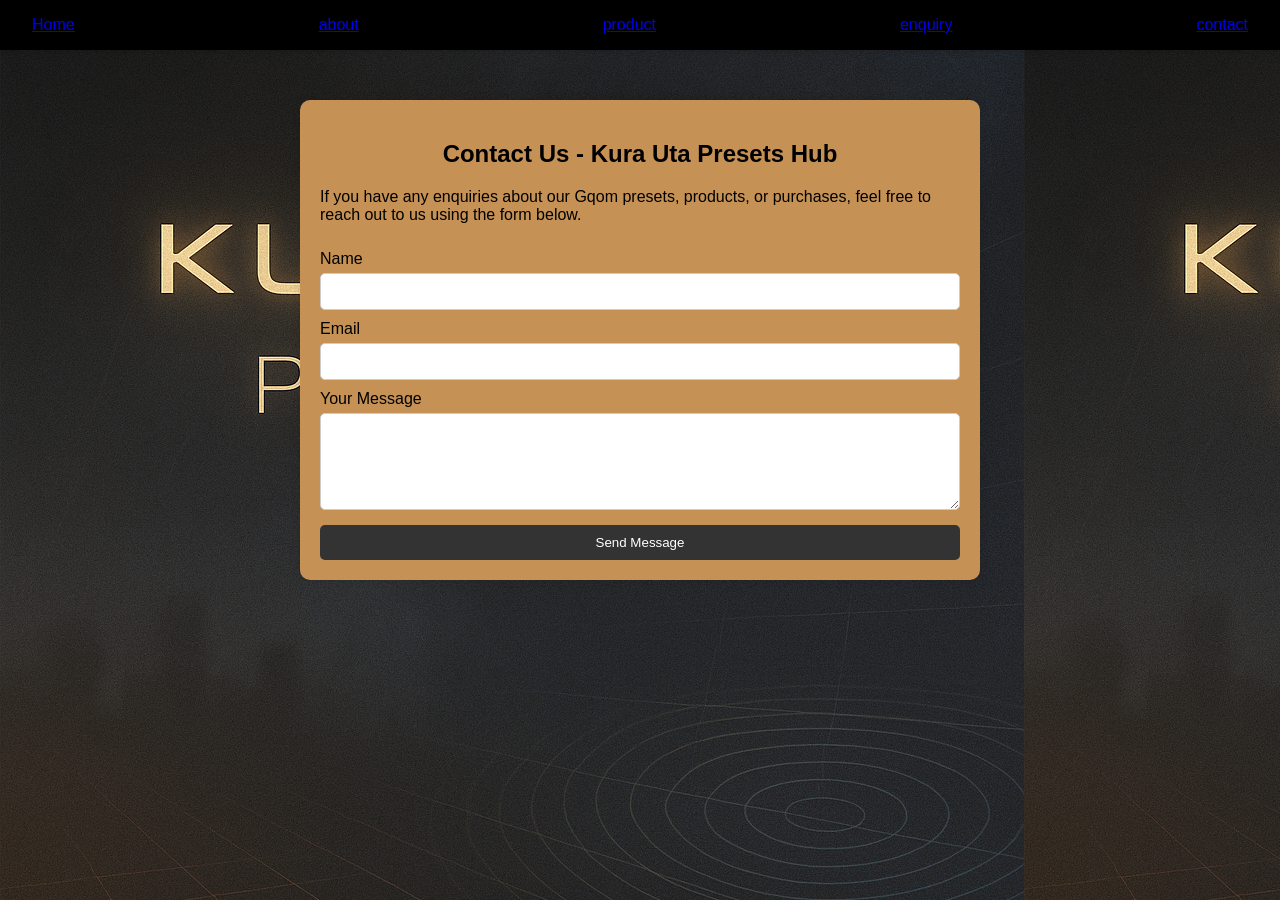
<file: enquiry.html>
<!DOCTYPE html>
<html lang="en">
<head>
    <meta charset="UTF-8">
    <meta name="viewport" content="width=device-width, initial-scale=1.0">
    <title>Enquiries - Kura Uta Presets</title>
    <style>
        body {
            font-family: Arial, sans-serif;
            margin: 0;
            padding: 0;
            background-color: #f4f4f4;
            background:url(images/enquiries\ background\ img.png)fixed
        }
        .container {
            width: 50%;
            margin: 50px auto;
            padding: 20px;
            background: rgb(197, 145, 85);
            box-shadow: 0 0 10px rgba(0, 0, 0, 0.1);
            border-radius: 10px;
        }
        h2 {
            text-align: center;
        }
        form {
            display: flex;
            flex-direction: column;
        }
        label {
            margin: 10px 0 5px;
        }
        input, textarea {
            padding: 10px;
            border: 1px solid #ccc;
            border-radius: 5px;
        }
        button {
            margin-top: 15px;
            padding: 10px;
            background: #333;
            color: white;
            border: none;
            cursor: pointer;
            border-radius: 5px;
        }
        button:hover {
            background: #555;
        }
        nav {
      display: flex;
      align-items: center;
      justify-content: space-between;
      padding: 1rem 2rem;
      background-color: #000000;
      box-shadow: 0 2px 4px rgba(0, 0, 0, 0.1);
    }
    .logo-placeholder {
      width: 120px;
      height: 40px;
      background-color: #ddd;
      display: flex;
      align-items: center;
      justify-content: center;
      font-size: 0.8rem;
      color: #666;
      border-radius: 4px;
    }
    .nav-links {
      display: flex;
      gap: 2rem;
    }
    .nav-links a {
      text-decoration: none;
      color: #333;
      font-weight: 500;
      transition: color 0.3s;
    }
    .nav-links a:hover {
      color: #007acc;
    }
    </style>
</head> 
<header>
    <nav>
<a href="index.html">Home</a>
<a href="about.html">about</a>
<a href="products.html">product</a>
<a href="enquiry.html">enquiry</a>
<a href="contact.html">contact</a>
    </nav>
</header>
<body>
    <div class="container">
        <h2>Contact Us - Kura Uta Presets Hub</h2>
        <p>If you have any enquiries about our Gqom presets, products, or purchases, feel free to reach out to us using the form below.</p>
        <form action="#" method="post">
            <label for="name">Name</label>
            <input type="text" id="name" name="name" required>
            
            <label for="email">Email</label>
            <input type="email" id="email" name="email" required>
            
            <label for="message">Your Message</label>
            <textarea id="message" name="message" rows="5" required></textarea>
            
            <button type="submit">Send Message</button>
        </form>
    </div>
</body>
</html>
</file>
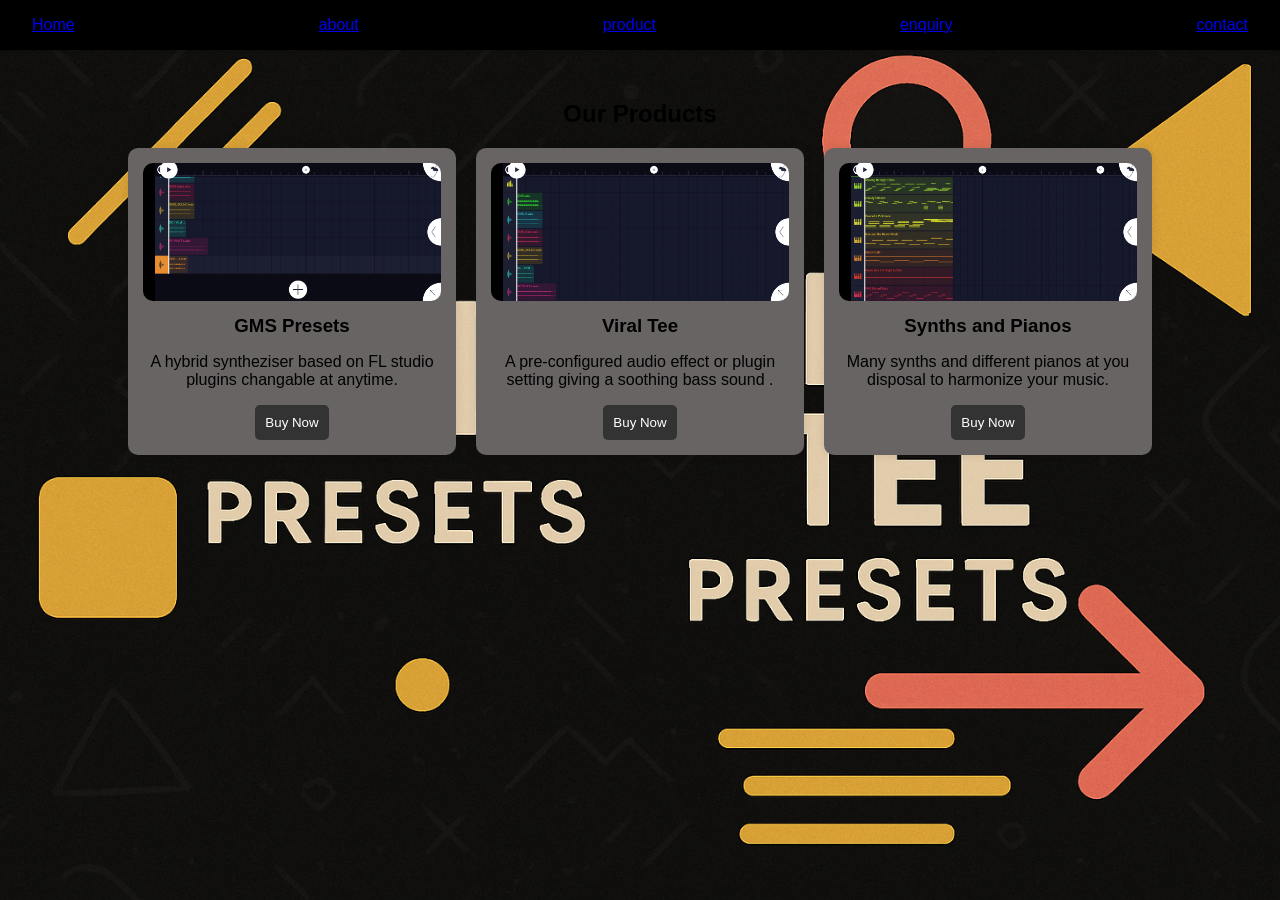
<file: products.html>
<!DOCTYPE html>
<html lang="en">
<head>
    <meta charset="UTF-8">
    <meta name="viewport" content="width=device-width, initial-scale=1.0">
    <title>Products - Kura Uta Presets</title>
    <style>
        body {
            font-family: Arial, sans-serif;
            margin: 0;
            padding: 0;
            background-color: #f4f4f4;
        }
        body {
        margin: 0;
        padding: 0;
        background: url(images/products\ background.png) no-repeat center center fixed;
        background-size: cover;
        font-family: 'Segoe UI', sans-serif;
      }
        .container {
            width: 80%;
            margin: 50px auto;
            text-align: center;
        }
        h2 {
            margin-bottom: 20px;
        }
        .product-grid {
            display: grid;
            grid-template-columns: repeat(auto-fit, minmax(250px, 1fr));
            gap: 20px;
        }
        .product {
            background: rgb(105, 100, 100);
            padding: 15px;
            box-shadow: 0 0 10px rgba(0, 0, 0, 0.1);
            border-radius: 10px;
        }
        .product img {
            width: 100%;
            height: auto;
            border-radius: 10px;
        }
        .product h3 {
            margin: 10px 0;
        }
        .product p {
            color: #000000;
        }
        .product button {
            padding: 10px;
            background: #333;
            color: white;
            border: none;
            cursor: pointer;
            border-radius: 5px;
        }
        .product button:hover {
            background: #858383;
        }
        nav {
      display: flex;
      align-items: center;
      justify-content: space-between;
      padding: 1rem 2rem;
      background-color: #000000;
      box-shadow: 0 2px 4px rgba(0, 0, 0, 0.1);
    }
    .logo-placeholder {
      width: 120px;
      height: 40px;
      background-color: #ddd;
      display: flex;
      align-items: center;
      justify-content: center;
      font-size: 0.8rem;
      color: #666;
      border-radius: 4px;
    }
    .nav-links {
      display: flex;
      gap: 2rem;
    }
    .nav-links a {
      text-decoration: none;
      color: #f1efef;
      font-weight: 500;
      transition: color 0.3s;
    }
    .nav-links a:hover {
      color: #53535300;
    }
    </style>
</head>
<body>
    <header> <nav> <a href="index.html">Home</a>
        <a href="about.html">about</a>
        <a href="products.html">product</a>
        <a href="enquiry.html">enquiry</a>
        <a href="contact.html">contact</a></nav></header>
    <div class="container">
        <h2>Our Products</h2>
        <div class="product-grid">
            <div class="product">
                <img src="images/product 1.jpg" alt="Product 1">
                <h3>GMS Presets</h3>
                <p>A hybrid syntheziser based on FL studio plugins changable at anytime.</p>
                <button>Buy Now</button>
            </div>
            <div class="product">
                <img src="images/product 2.jpg" alt="Product 2">
                <h3>Viral Tee</h3>
                <p>A pre-configured audio effect or plugin setting giving a soothing bass sound .</p>
                <button>Buy Now</button>
            </div>
            <div class="product">
                <img src="images/product 3.jpg" alt="Product 3">
                <h3>Synths and Pianos</h3>
                <p>Many synths and different pianos at you disposal to harmonize your music.</p>
                <button>Buy Now</button>
            </div>
        </div>
    </div>
</body>
</html>
</file>
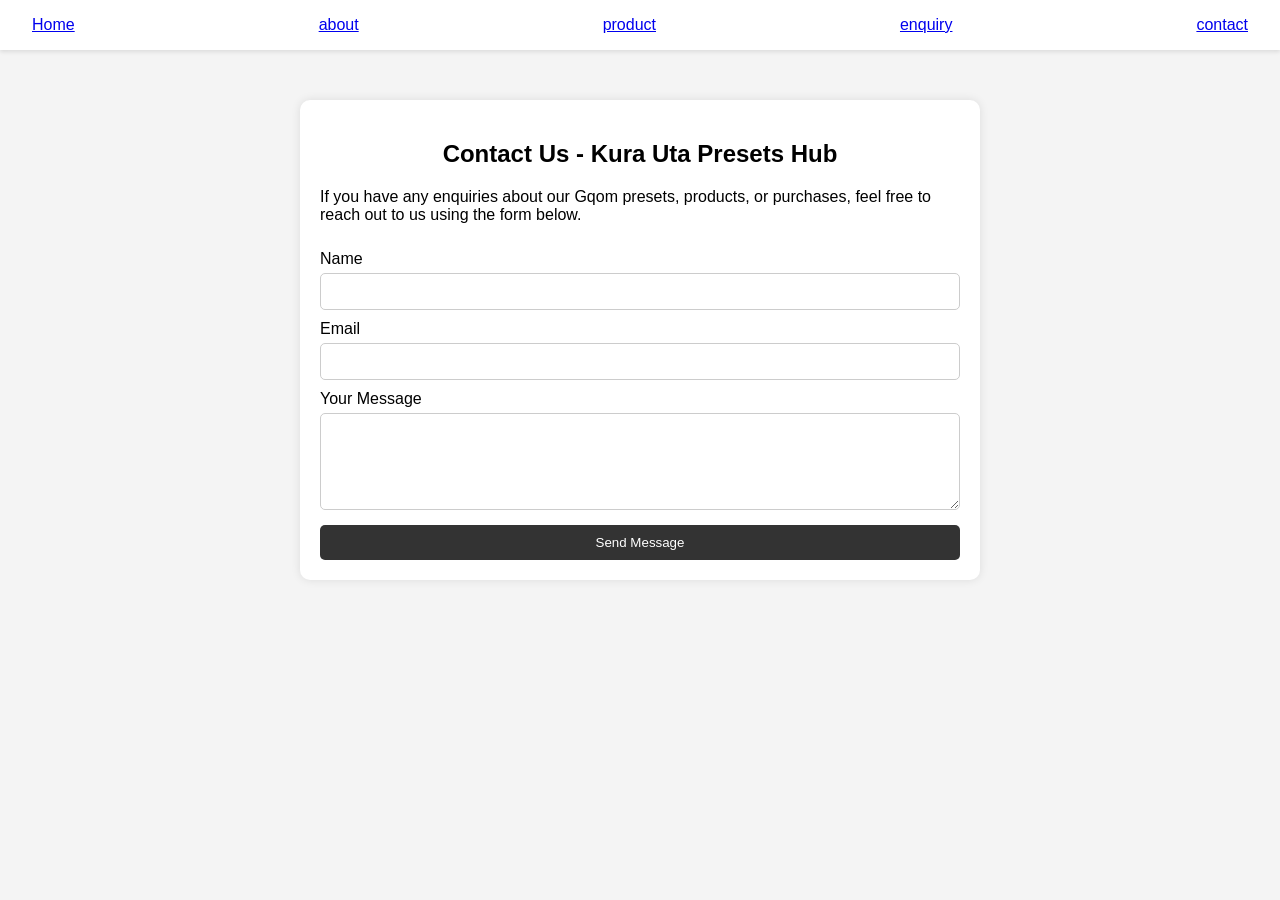
<file: POE part 1/enquiry.html>
<!DOCTYPE html>
<html lang="en">
<head>
    <meta charset="UTF-8">
    <meta name="viewport" content="width=device-width, initial-scale=1.0">
    <title>Enquiries - Kura Uta Presets</title>
    <style>
        body {
            font-family: Arial, sans-serif;
            margin: 0;
            padding: 0;
            background-color: #f4f4f4;
        }
        .container {
            width: 50%;
            margin: 50px auto;
            padding: 20px;
            background: white;
            box-shadow: 0 0 10px rgba(0, 0, 0, 0.1);
            border-radius: 10px;
        }
        h2 {
            text-align: center;
        }
        form {
            display: flex;
            flex-direction: column;
        }
        label {
            margin: 10px 0 5px;
        }
        input, textarea {
            padding: 10px;
            border: 1px solid #ccc;
            border-radius: 5px;
        }
        button {
            margin-top: 15px;
            padding: 10px;
            background: #333;
            color: white;
            border: none;
            cursor: pointer;
            border-radius: 5px;
        }
        button:hover {
            background: #555;
        }
        nav {
      display: flex;
      align-items: center;
      justify-content: space-between;
      padding: 1rem 2rem;
      background-color: #fff;
      box-shadow: 0 2px 4px rgba(0, 0, 0, 0.1);
    }
    .logo-placeholder {
      width: 120px;
      height: 40px;
      background-color: #ddd;
      display: flex;
      align-items: center;
      justify-content: center;
      font-size: 0.8rem;
      color: #666;
      border-radius: 4px;
    }
    .nav-links {
      display: flex;
      gap: 2rem;
    }
    .nav-links a {
      text-decoration: none;
      color: #333;
      font-weight: 500;
      transition: color 0.3s;
    }
    .nav-links a:hover {
      color: #007acc;
    }
    </style>
</head> 
<header>
    <nav>
<a href="index.html">Home</a>
<a href="about.html">about</a>
<a href="products.html">product</a>
<a href="enquiry.html">enquiry</a>
<a href="contact.html">contact</a>
    </nav>
</header>
<body>
    <div class="container">
        <h2>Contact Us - Kura Uta Presets Hub</h2>
        <p>If you have any enquiries about our Gqom presets, products, or purchases, feel free to reach out to us using the form below.</p>
        <form action="#" method="post">
            <label for="name">Name</label>
            <input type="text" id="name" name="name" required>
            
            <label for="email">Email</label>
            <input type="email" id="email" name="email" required>
            
            <label for="message">Your Message</label>
            <textarea id="message" name="message" rows="5" required></textarea>
            
            <button type="submit">Send Message</button>
        </form>
    </div>
</body>
</html>
</file>
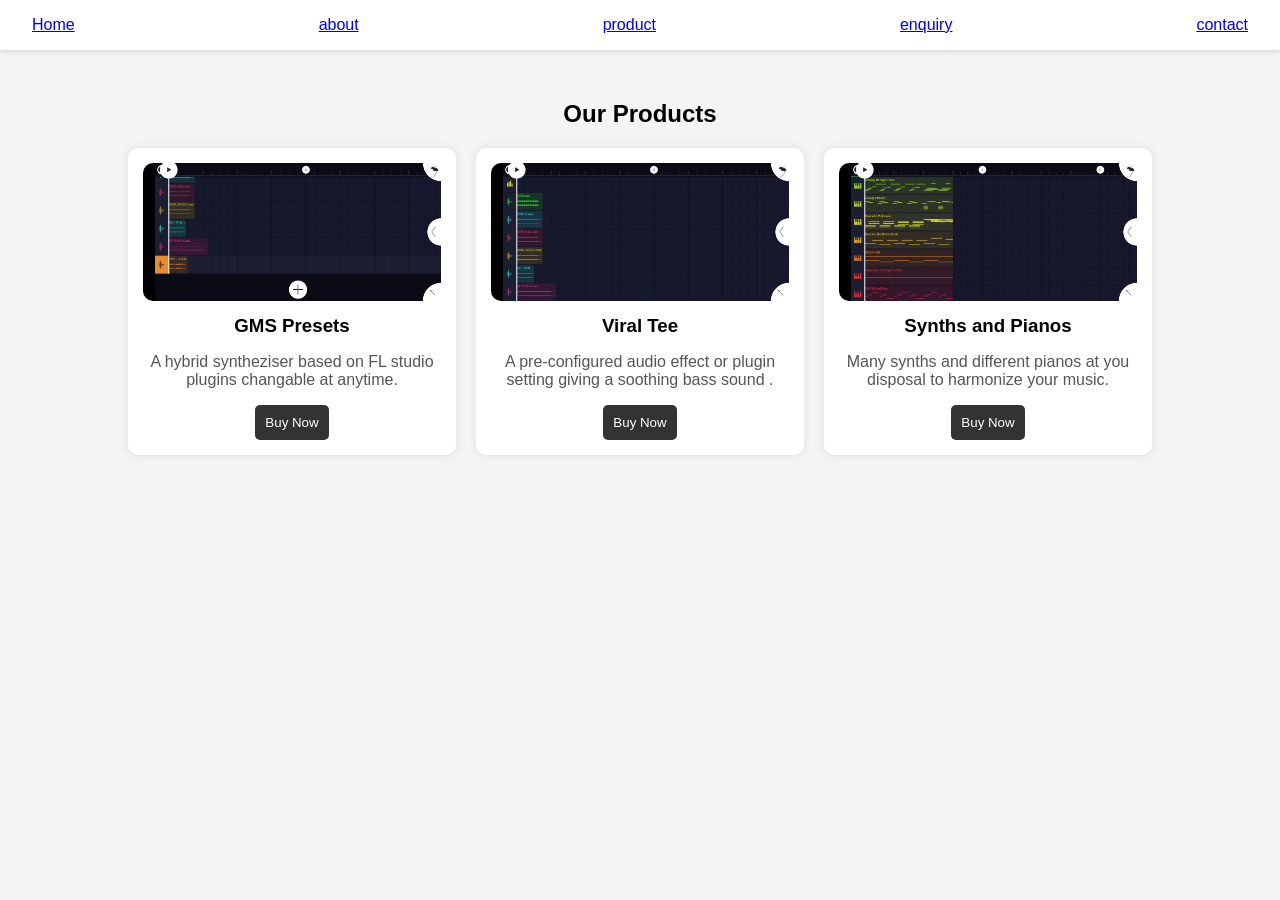
<file: POE part 1/products.html>
<!DOCTYPE html>
<html lang="en">
<head>
    <meta charset="UTF-8">
    <meta name="viewport" content="width=device-width, initial-scale=1.0">
    <title>Products - Kura Uta Presets</title>
    <style>
        body {
            font-family: Arial, sans-serif;
            margin: 0;
            padding: 0;
            background-color: #f4f4f4;
        }
        .container {
            width: 80%;
            margin: 50px auto;
            text-align: center;
        }
        h2 {
            margin-bottom: 20px;
        }
        .product-grid {
            display: grid;
            grid-template-columns: repeat(auto-fit, minmax(250px, 1fr));
            gap: 20px;
        }
        .product {
            background: white;
            padding: 15px;
            box-shadow: 0 0 10px rgba(0, 0, 0, 0.1);
            border-radius: 10px;
        }
        .product img {
            width: 100%;
            height: auto;
            border-radius: 10px;
        }
        .product h3 {
            margin: 10px 0;
        }
        .product p {
            color: #555;
        }
        .product button {
            padding: 10px;
            background: #333;
            color: white;
            border: none;
            cursor: pointer;
            border-radius: 5px;
        }
        .product button:hover {
            background: #555;
        }
        nav {
      display: flex;
      align-items: center;
      justify-content: space-between;
      padding: 1rem 2rem;
      background-color: #fff;
      box-shadow: 0 2px 4px rgba(0, 0, 0, 0.1);
    }
    .logo-placeholder {
      width: 120px;
      height: 40px;
      background-color: #ddd;
      display: flex;
      align-items: center;
      justify-content: center;
      font-size: 0.8rem;
      color: #666;
      border-radius: 4px;
    }
    .nav-links {
      display: flex;
      gap: 2rem;
    }
    .nav-links a {
      text-decoration: none;
      color: #333;
      font-weight: 500;
      transition: color 0.3s;
    }
    .nav-links a:hover {
      color: #007acc;
    }
    </style>
</head>
<body>
    <header> <nav> <a href="index.html">Home</a>
        <a href="about.html">about</a>
        <a href="products.html">product</a>
        <a href="enquiry.html">enquiry</a>
        <a href="contact.html">contact</a></nav></header>
    <div class="container">
        <h2>Our Products</h2>
        <div class="product-grid">
            <div class="product">
                <img src="images/product 1.jpg" alt="Product 1">
                <h3>GMS Presets</h3>
                <p>A hybrid syntheziser based on FL studio plugins changable at anytime.</p>
                <button>Buy Now</button>
            </div>
            <div class="product">
                <img src="images/product 2.jpg" alt="Product 2">
                <h3>Viral Tee</h3>
                <p>A pre-configured audio effect or plugin setting giving a soothing bass sound .</p>
                <button>Buy Now</button>
            </div>
            <div class="product">
                <img src="images/product 3.jpg" alt="Product 3">
                <h3>Synths and Pianos</h3>
                <p>Many synths and different pianos at you disposal to harmonize your music.</p>
                <button>Buy Now</button>
            </div>
        </div>
    </div>
</body>
</html>
</file>
